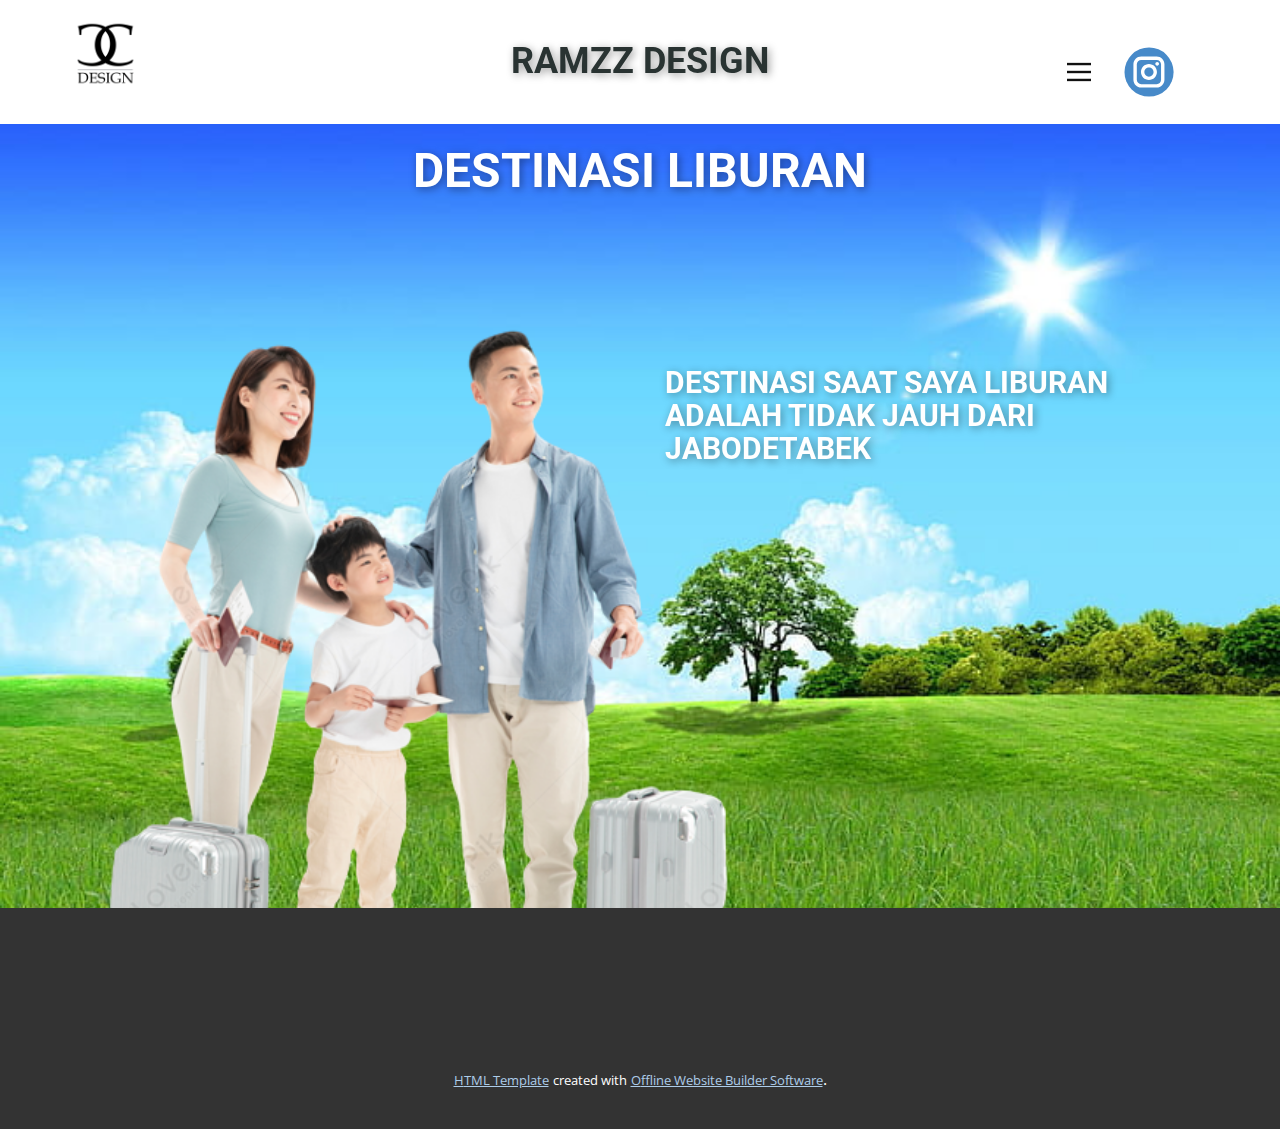
<file: index.html>
<!DOCTYPE html>
<html style="font-size: 16px;" lang="en"><head>
    <meta name="viewport" content="width=device-width, initial-scale=1.0">
    <meta charset="utf-8">
    <meta name="keywords" content="DESTINASI LIBURAN">
    <meta name="description" content="">
    <title>Home</title>
    <link rel="stylesheet" href="nicepage.css" media="screen">
<link rel="stylesheet" href="Home.css" media="screen">
    <script class="u-script" type="text/javascript" src="jquery.js" defer=""></script>
    <script class="u-script" type="text/javascript" src="nicepage.js" defer=""></script>
    <meta name="generator" content="Nicepage 5.9.10, nicepage.com">
    <link id="u-theme-google-font" rel="stylesheet" href="https://fonts.googleapis.com/css?family=Roboto:100,100i,300,300i,400,400i,500,500i,700,700i,900,900i|Open+Sans:300,300i,400,400i,500,500i,600,600i,700,700i,800,800i">
    
    
    <script type="application/ld+json">{
		"@context": "http://schema.org",
		"@type": "Organization",
		"name": "",
		"logo": "images/cc-design-logo-png-transparent.png",
		"sameAs": []
}</script>
    <meta name="theme-color" content="#478ac9">
    <meta property="og:title" content="Home">
    <meta property="og:type" content="website">
  <meta data-intl-tel-input-cdn-path="intlTelInput/"></head>
  <body data-home-page="Home.html" data-home-page-title="Home" class="u-body u-xl-mode" data-lang="en"><header class="u-align-center-sm u-align-center-xs u-clearfix u-header u-header" id="sec-b03e"><div class="u-clearfix u-sheet u-sheet-1">
        <a href="https://nicepage.com" class="u-image u-logo u-image-1" data-image-width="2400" data-image-height="2400" data-animation-name="customAnimationIn" data-animation-duration="1000" data-animation-direction="X">
          <img src="images/cc-design-logo-png-transparent.png" class="u-logo-image u-logo-image-1">
        </a>
        <h2 class="u-text u-text-default u-text-palette-4-dark-3 u-text-1" data-animation-name="customAnimationIn" data-animation-duration="1000" data-animation-direction="X">RAMZZ DESIGN</h2>
        <div class="u-social-icons u-spacing-8 u-social-icons-1" data-animation-name="customAnimationIn" data-animation-duration="1000">
          <a class="u-social-url" title="instagram" target="_blank" href=""><span class="u-icon u-social-icon u-social-instagram u-text-palette-1-base"><svg class="u-svg-link" preserveAspectRatio="xMidYMin slice" viewBox="0 0 112 112" style=""><use xmlns:xlink="http://www.w3.org/1999/xlink" xlink:href="#svg-1e88"></use></svg><svg class="u-svg-content" viewBox="0 0 112 112" x="0" y="0" id="svg-1e88"><circle fill="currentColor" cx="56.1" cy="56.1" r="55"></circle><path fill="#FFFFFF" d="M55.9,38.2c-9.9,0-17.9,8-17.9,17.9C38,66,46,74,55.9,74c9.9,0,17.9-8,17.9-17.9C73.8,46.2,65.8,38.2,55.9,38.2
      z M55.9,66.4c-5.7,0-10.3-4.6-10.3-10.3c-0.1-5.7,4.6-10.3,10.3-10.3c5.7,0,10.3,4.6,10.3,10.3C66.2,61.8,61.6,66.4,55.9,66.4z"></path><path fill="#FFFFFF" d="M74.3,33.5c-2.3,0-4.2,1.9-4.2,4.2s1.9,4.2,4.2,4.2s4.2-1.9,4.2-4.2S76.6,33.5,74.3,33.5z"></path><path fill="#FFFFFF" d="M73.1,21.3H38.6c-9.7,0-17.5,7.9-17.5,17.5v34.5c0,9.7,7.9,17.6,17.5,17.6h34.5c9.7,0,17.5-7.9,17.5-17.5V38.8
      C90.6,29.1,82.7,21.3,73.1,21.3z M83,73.3c0,5.5-4.5,9.9-9.9,9.9H38.6c-5.5,0-9.9-4.5-9.9-9.9V38.8c0-5.5,4.5-9.9,9.9-9.9h34.5
      c5.5,0,9.9,4.5,9.9,9.9V73.3z"></path></svg></span>
          </a>
        </div>
        <nav class="u-align-left u-menu u-menu-hamburger u-offcanvas u-menu-1" data-responsive-from="XL">
          <div class="menu-collapse" style="font-size: 1rem;">
            <a class="u-button-style u-nav-link" href="#">
              <svg class="u-svg-link" preserveAspectRatio="xMidYMin slice" viewBox="0 0 302 302" style=""><use xmlns:xlink="http://www.w3.org/1999/xlink" xlink:href="#svg-8a8f"></use></svg>
              <svg xmlns="http://www.w3.org/2000/svg" xmlns:xlink="http://www.w3.org/1999/xlink" version="1.1" id="svg-8a8f" x="0px" y="0px" viewBox="0 0 302 302" style="enable-background:new 0 0 302 302;" xml:space="preserve" class="u-svg-content"><g><rect y="36" width="302" height="30"></rect><rect y="236" width="302" height="30"></rect><rect y="136" width="302" height="30"></rect>
</g><g></g><g></g><g></g><g></g><g></g><g></g><g></g><g></g><g></g><g></g><g></g><g></g><g></g><g></g><g></g></svg>
            </a>
          </div>
          <div class="u-custom-menu u-nav-container">
            <ul class="u-nav u-unstyled u-nav-1"><li class="u-nav-item"><a class="u-button-style u-nav-link u-text-active-palette-1-base u-text-hover-palette-2-base" href="Home.html" style="padding: 10px 20px;">Home</a>
</li><li class="u-nav-item"><a class="u-button-style u-nav-link u-text-active-palette-1-base u-text-hover-palette-2-base" href="About.html" style="padding: 10px 20px;">About</a>
</li><li class="u-nav-item"><a class="u-button-style u-nav-link u-text-active-palette-1-base u-text-hover-palette-2-base" href="Contact.html" style="padding: 10px 20px;">Contact</a>
</li><li class="u-nav-item"><a class="u-button-style u-nav-link u-text-active-palette-1-base u-text-hover-palette-2-base" href="Page-1.html" style="padding: 10px 20px;">Page 1</a>
</li><li class="u-nav-item"><a class="u-button-style u-nav-link u-text-active-palette-1-base u-text-hover-palette-2-base" href="Page-2.html" style="padding: 10px 20px;">Page 2</a>
</li></ul>
          </div>
          <div class="u-custom-menu u-nav-container-collapse">
            <div class="u-align-center u-black u-container-style u-inner-container-layout u-opacity u-opacity-95 u-sidenav">
              <div class="u-inner-container-layout u-sidenav-overflow">
                <div class="u-menu-close"></div>
                <ul class="u-align-center u-nav u-popupmenu-items u-unstyled u-nav-2"><li class="u-nav-item"><a class="u-button-style u-nav-link" href="Home.html">Home</a>
</li><li class="u-nav-item"><a class="u-button-style u-nav-link" href="About.html">About</a>
</li><li class="u-nav-item"><a class="u-button-style u-nav-link" href="Contact.html">Contact</a>
</li><li class="u-nav-item"><a class="u-button-style u-nav-link" href="Page-1.html">Page 1</a>
</li><li class="u-nav-item"><a class="u-button-style u-nav-link" href="Page-2.html">Page 2</a>
</li></ul>
              </div>
            </div>
            <div class="u-black u-menu-overlay u-opacity u-opacity-70"></div>
          </div>
        </nav>
      </div></header>
    <section class="u-clearfix u-image u-section-1" id="sec-1b69" data-image-width="728" data-image-height="455">
      <div class="u-clearfix u-sheet u-sheet-1">
        <h2 class="u-text u-text-body-alt-color u-text-default u-text-1" data-animation-name="customAnimationIn" data-animation-duration="1000" data-animation-direction="X">DESTINASI LIBURAN</h2>
        <img class="u-image u-image-default u-preserve-proportions u-image-1" src="images/lovepik-family-of-three-with-passport-holding-a-holiday-png-image_401763838_wh860-removebg-preview.png" alt="" data-image-width="500" data-image-height="500" data-animation-name="customAnimationIn" data-animation-duration="1000" data-animation-direction="">
        <h2 class="u-text u-text-body-alt-color u-text-2" data-animation-name="customAnimationIn" data-animation-duration="1000" data-animation-direction="X">DESTINASI SAAT SAYA LIBURAN ADALAH TIDAK JAUH DARI JABODETABEK<span style="font-weight: 400;">
            <span style="font-weight: 700;"></span>
          </span>
        </h2>
      </div>
    </section>
    
    
    <footer class="u-align-center u-clearfix u-footer u-grey-80 u-footer" id="sec-3e58"><div class="u-clearfix u-sheet u-sheet-1">
        <p class="u-small-text u-text u-text-variant u-text-1" data-animation-name="customAnimationIn" data-animation-direction="" data-animation-duration="1000">DESIGN BY NUGRAHA PRATAMA</p>
      </div></footer>
    <section class="u-backlink u-clearfix u-grey-80">
      <a class="u-link" href="https://nicepage.com/html-templates" target="_blank">
        <span>HTML Template</span>
      </a>
      <p class="u-text">
        <span>created with</span>
      </p>
      <a class="u-link" href="" target="_blank">
        <span>Offline Website Builder Software</span>
      </a>. 
    </section>
  
</body></html>
</file>
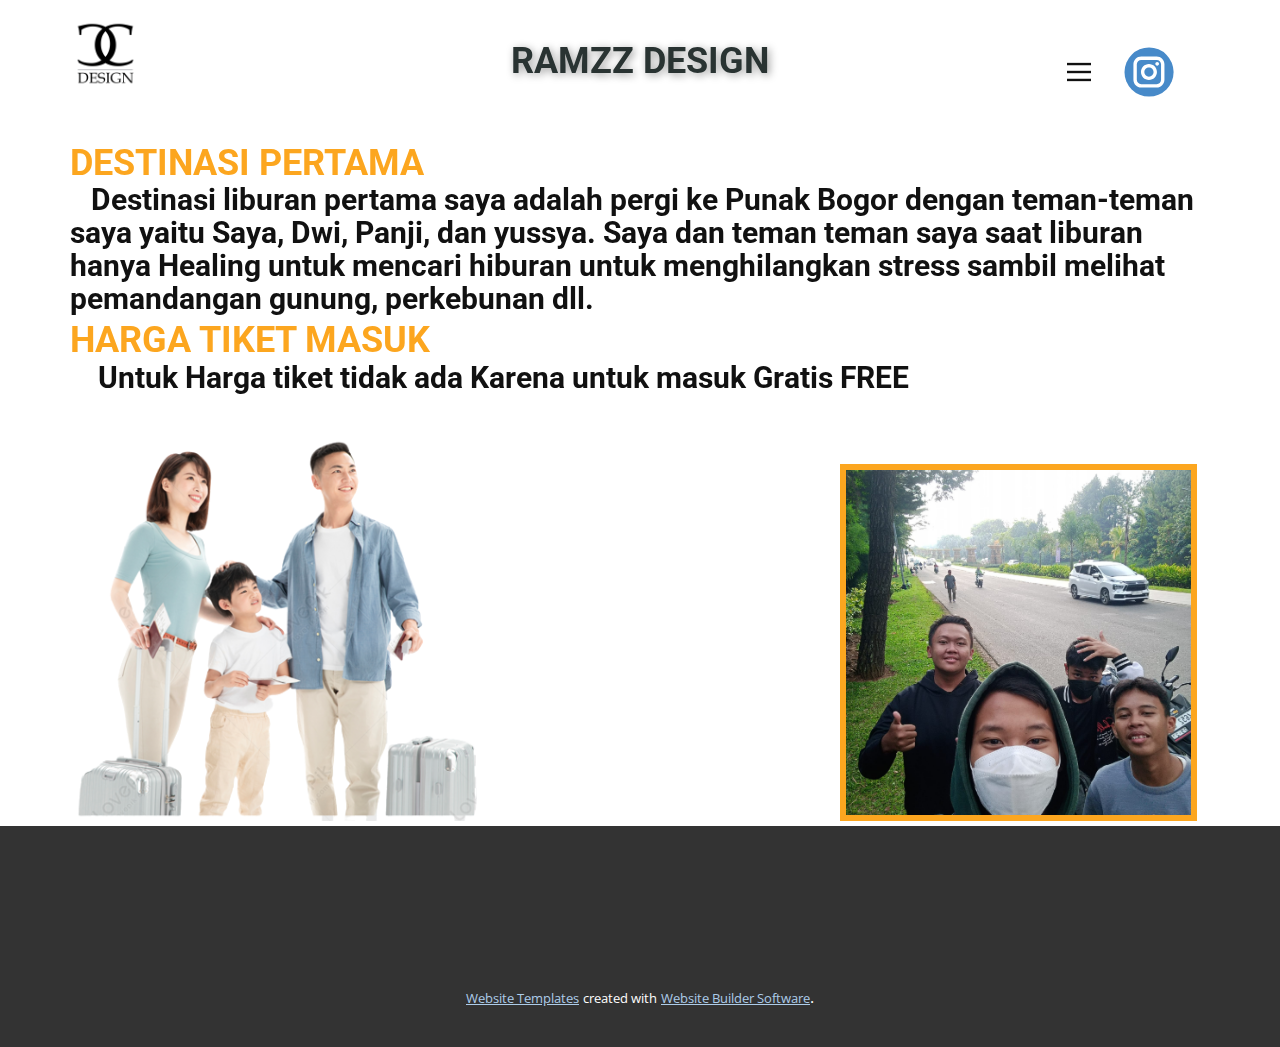
<file: About.html>
<!DOCTYPE html>
<html style="font-size: 16px;" lang="en"><head>
    <meta name="viewport" content="width=device-width, initial-scale=1.0">
    <meta charset="utf-8">
    <meta name="keywords" content="DESTINASI PERTAMA, Destinasi liburan pertama saya adalah pergi ke Punak Bogor dengan teman-teman saya yaitu Saya, Dwi, dan yussya., HARGA TIKET MASUK, Untuk Harga tiket tidak ada Karena untuk masuk Gratis FREE">
    <meta name="description" content="">
    <title>About</title>
    <link rel="stylesheet" href="nicepage.css" media="screen">
<link rel="stylesheet" href="About.css" media="screen">
    <script class="u-script" type="text/javascript" src="jquery.js" defer=""></script>
    <script class="u-script" type="text/javascript" src="nicepage.js" defer=""></script>
    <meta name="generator" content="Nicepage 5.9.10, nicepage.com">
    <link id="u-theme-google-font" rel="stylesheet" href="https://fonts.googleapis.com/css?family=Roboto:100,100i,300,300i,400,400i,500,500i,700,700i,900,900i|Open+Sans:300,300i,400,400i,500,500i,600,600i,700,700i,800,800i">
    
    
    <script type="application/ld+json">{
		"@context": "http://schema.org",
		"@type": "Organization",
		"name": "",
		"logo": "images/cc-design-logo-png-transparent.png",
		"sameAs": []
}</script>
    <meta name="theme-color" content="#478ac9">
    <meta property="og:title" content="About">
    <meta property="og:type" content="website">
  <meta data-intl-tel-input-cdn-path="intlTelInput/"></head>
  <body class="u-body u-xl-mode" data-lang="en"><header class="u-align-center-sm u-align-center-xs u-clearfix u-header u-header" id="sec-b03e"><div class="u-clearfix u-sheet u-sheet-1">
        <a href="https://nicepage.com" class="u-image u-logo u-image-1" data-image-width="2400" data-image-height="2400" data-animation-name="customAnimationIn" data-animation-duration="1000" data-animation-direction="X">
          <img src="images/cc-design-logo-png-transparent.png" class="u-logo-image u-logo-image-1">
        </a>
        <h2 class="u-text u-text-default u-text-palette-4-dark-3 u-text-1" data-animation-name="customAnimationIn" data-animation-duration="1000" data-animation-direction="X">RAMZZ DESIGN</h2>
        <div class="u-social-icons u-spacing-8 u-social-icons-1" data-animation-name="customAnimationIn" data-animation-duration="1000">
          <a class="u-social-url" title="instagram" target="_blank" href=""><span class="u-icon u-social-icon u-social-instagram u-text-palette-1-base"><svg class="u-svg-link" preserveAspectRatio="xMidYMin slice" viewBox="0 0 112 112" style=""><use xmlns:xlink="http://www.w3.org/1999/xlink" xlink:href="#svg-1e88"></use></svg><svg class="u-svg-content" viewBox="0 0 112 112" x="0" y="0" id="svg-1e88"><circle fill="currentColor" cx="56.1" cy="56.1" r="55"></circle><path fill="#FFFFFF" d="M55.9,38.2c-9.9,0-17.9,8-17.9,17.9C38,66,46,74,55.9,74c9.9,0,17.9-8,17.9-17.9C73.8,46.2,65.8,38.2,55.9,38.2
      z M55.9,66.4c-5.7,0-10.3-4.6-10.3-10.3c-0.1-5.7,4.6-10.3,10.3-10.3c5.7,0,10.3,4.6,10.3,10.3C66.2,61.8,61.6,66.4,55.9,66.4z"></path><path fill="#FFFFFF" d="M74.3,33.5c-2.3,0-4.2,1.9-4.2,4.2s1.9,4.2,4.2,4.2s4.2-1.9,4.2-4.2S76.6,33.5,74.3,33.5z"></path><path fill="#FFFFFF" d="M73.1,21.3H38.6c-9.7,0-17.5,7.9-17.5,17.5v34.5c0,9.7,7.9,17.6,17.5,17.6h34.5c9.7,0,17.5-7.9,17.5-17.5V38.8
      C90.6,29.1,82.7,21.3,73.1,21.3z M83,73.3c0,5.5-4.5,9.9-9.9,9.9H38.6c-5.5,0-9.9-4.5-9.9-9.9V38.8c0-5.5,4.5-9.9,9.9-9.9h34.5
      c5.5,0,9.9,4.5,9.9,9.9V73.3z"></path></svg></span>
          </a>
        </div>
        <nav class="u-align-left u-menu u-menu-hamburger u-offcanvas u-menu-1" data-responsive-from="XL">
          <div class="menu-collapse" style="font-size: 1rem;">
            <a class="u-button-style u-nav-link" href="#">
              <svg class="u-svg-link" preserveAspectRatio="xMidYMin slice" viewBox="0 0 302 302" style=""><use xmlns:xlink="http://www.w3.org/1999/xlink" xlink:href="#svg-8a8f"></use></svg>
              <svg xmlns="http://www.w3.org/2000/svg" xmlns:xlink="http://www.w3.org/1999/xlink" version="1.1" id="svg-8a8f" x="0px" y="0px" viewBox="0 0 302 302" style="enable-background:new 0 0 302 302;" xml:space="preserve" class="u-svg-content"><g><rect y="36" width="302" height="30"></rect><rect y="236" width="302" height="30"></rect><rect y="136" width="302" height="30"></rect>
</g><g></g><g></g><g></g><g></g><g></g><g></g><g></g><g></g><g></g><g></g><g></g><g></g><g></g><g></g><g></g></svg>
            </a>
          </div>
          <div class="u-custom-menu u-nav-container">
            <ul class="u-nav u-unstyled u-nav-1"><li class="u-nav-item"><a class="u-button-style u-nav-link u-text-active-palette-1-base u-text-hover-palette-2-base" href="Home.html" style="padding: 10px 20px;">Home</a>
</li><li class="u-nav-item"><a class="u-button-style u-nav-link u-text-active-palette-1-base u-text-hover-palette-2-base" href="About.html" style="padding: 10px 20px;">About</a>
</li><li class="u-nav-item"><a class="u-button-style u-nav-link u-text-active-palette-1-base u-text-hover-palette-2-base" href="Contact.html" style="padding: 10px 20px;">Contact</a>
</li><li class="u-nav-item"><a class="u-button-style u-nav-link u-text-active-palette-1-base u-text-hover-palette-2-base" href="Page-1.html" style="padding: 10px 20px;">Page 1</a>
</li><li class="u-nav-item"><a class="u-button-style u-nav-link u-text-active-palette-1-base u-text-hover-palette-2-base" href="Page-2.html" style="padding: 10px 20px;">Page 2</a>
</li></ul>
          </div>
          <div class="u-custom-menu u-nav-container-collapse">
            <div class="u-align-center u-black u-container-style u-inner-container-layout u-opacity u-opacity-95 u-sidenav">
              <div class="u-inner-container-layout u-sidenav-overflow">
                <div class="u-menu-close"></div>
                <ul class="u-align-center u-nav u-popupmenu-items u-unstyled u-nav-2"><li class="u-nav-item"><a class="u-button-style u-nav-link" href="Home.html">Home</a>
</li><li class="u-nav-item"><a class="u-button-style u-nav-link" href="About.html">About</a>
</li><li class="u-nav-item"><a class="u-button-style u-nav-link" href="Contact.html">Contact</a>
</li><li class="u-nav-item"><a class="u-button-style u-nav-link" href="Page-1.html">Page 1</a>
</li><li class="u-nav-item"><a class="u-button-style u-nav-link" href="Page-2.html">Page 2</a>
</li></ul>
              </div>
            </div>
            <div class="u-black u-menu-overlay u-opacity u-opacity-70"></div>
          </div>
        </nav>
      </div></header>
    <section class="u-clearfix u-section-1" id="sec-1468">
      <div class="u-clearfix u-sheet u-sheet-1">
        <h2 class="u-text u-text-custom-color-2 u-text-default u-text-1" data-animation-name="customAnimationIn" data-animation-duration="2000">DESTINASI PERTAMA</h2>
        <h2 class="u-text u-text-default u-text-2" data-animation-name="customAnimationIn" data-animation-duration="1000">&nbsp; &nbsp;Destinasi liburan pertama saya adalah pergi ke Punak Bogor dengan teman-teman saya yaitu Saya, Dwi, Panji, dan yussya. Saya dan teman teman saya saat liburan hanya Healing untuk mencari hiburan untuk menghilangkan stress sambil melihat pemandangan gunung, perkebunan dll.<br>
        </h2>
        <h2 class="u-text u-text-custom-color-2 u-text-default u-text-3" data-animation-name="customAnimationIn" data-animation-duration="2000">HARGA TIKET MASUK</h2>
        <h2 class="u-text u-text-default u-text-4" data-animation-name="customAnimationIn" data-animation-duration="1000">&nbsp; &nbsp; Untuk Harga tiket tidak ada Karena untuk masuk Gratis FREE</h2>
        <img class="u-image u-image-default u-preserve-proportions u-image-1" src="images/lovepik-family-of-three-with-passport-holding-a-holiday-png-image_401763838_wh860-removebg-preview.png" alt="" data-image-width="500" data-image-height="500" data-animation-name="customAnimationIn" data-animation-duration="1000" data-animation-direction="">
        <img class="u-border-6 u-border-custom-color-2 u-image u-image-default u-preserve-proportions u-image-2" src="images/WhatsAppImage2023-05-12at10.20.27.jpeg" alt="" data-image-width="1599" data-image-height="1599" data-animation-name="bounceIn" data-animation-duration="1000" data-animation-direction="">
      </div>
    </section>
    
    
    <footer class="u-align-center u-clearfix u-footer u-grey-80 u-footer" id="sec-3e58"><div class="u-clearfix u-sheet u-sheet-1">
        <p class="u-small-text u-text u-text-variant u-text-1" data-animation-name="customAnimationIn" data-animation-direction="" data-animation-duration="1000">DESIGN BY NUGRAHA PRATAMA</p>
      </div></footer>
    <section class="u-backlink u-clearfix u-grey-80">
      <a class="u-link" href="https://nicepage.com/website-templates" target="_blank">
        <span>Website Templates</span>
      </a>
      <p class="u-text">
        <span>created with</span>
      </p>
      <a class="u-link" href="" target="_blank">
        <span>Website Builder Software</span>
      </a>. 
    </section>
  
</body></html>
</file>
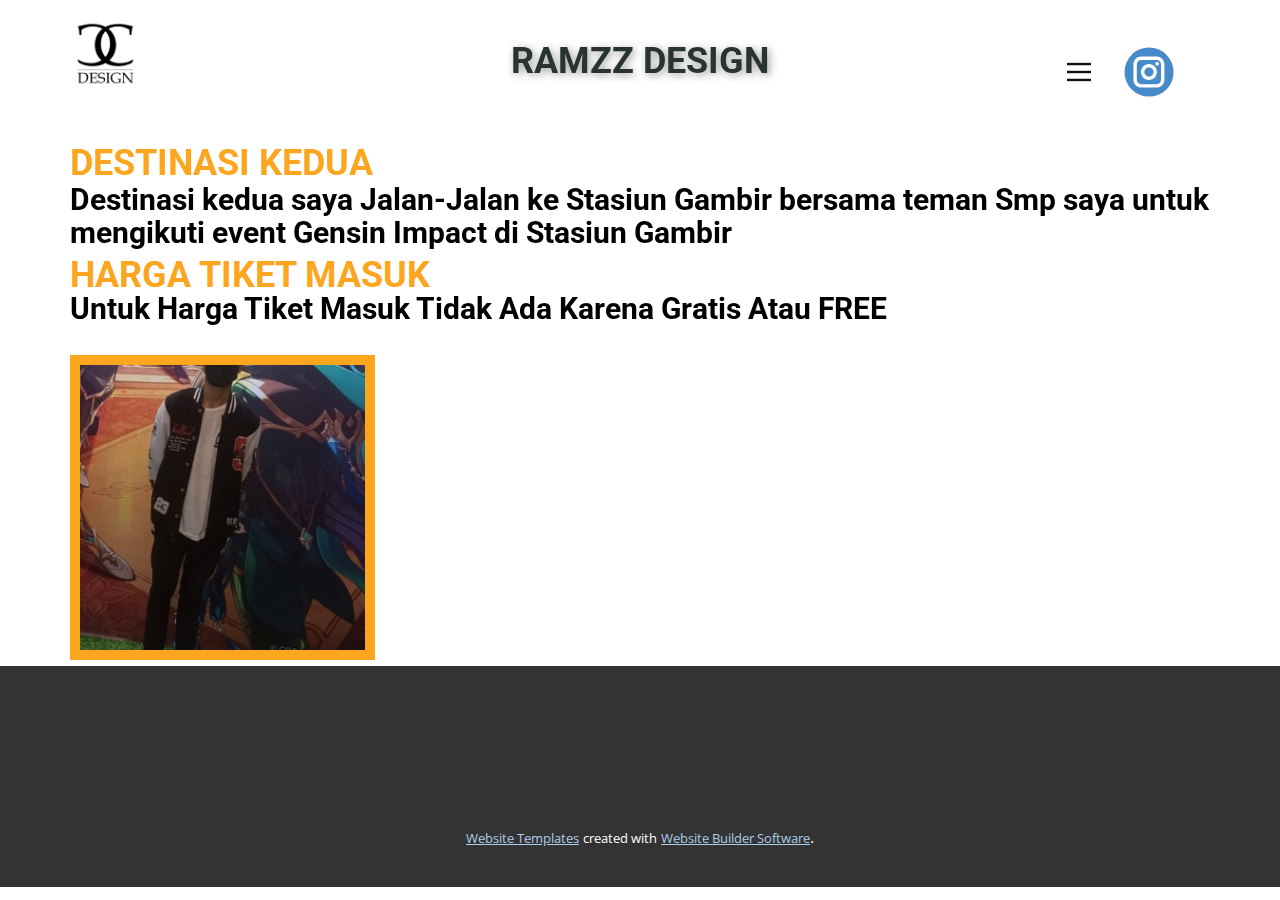
<file: Contact.html>
<!DOCTYPE html>
<html style="font-size: 16px;" lang="en"><head>
    <meta name="viewport" content="width=device-width, initial-scale=1.0">
    <meta charset="utf-8">
    <meta name="keywords" content="RAMZZ DESIGN, DESTINASI KEDUA​​, Destinasi kedua saya Jalan-Jalan ke Stasiun Gambir bersama teman Smp saya untuk mengikuti event Gensin Impact di Stasiun Gambir, HARGA TIKET MASUK, Untuk Harga Tiket Masuk Tidak Ada Karena Gratis Atau FREE">
    <meta name="description" content="">
    <title>Contact</title>
    <link rel="stylesheet" href="nicepage.css" media="screen">
<link rel="stylesheet" href="Contact.css" media="screen">
    <script class="u-script" type="text/javascript" src="jquery.js" defer=""></script>
    <script class="u-script" type="text/javascript" src="nicepage.js" defer=""></script>
    <meta name="generator" content="Nicepage 5.9.10, nicepage.com">
    <link id="u-theme-google-font" rel="stylesheet" href="https://fonts.googleapis.com/css?family=Roboto:100,100i,300,300i,400,400i,500,500i,700,700i,900,900i|Open+Sans:300,300i,400,400i,500,500i,600,600i,700,700i,800,800i">
    
    
    <script type="application/ld+json">{
		"@context": "http://schema.org",
		"@type": "Organization",
		"name": "",
		"logo": "images/cc-design-logo-png-transparent.png",
		"sameAs": []
}</script>
    <meta name="theme-color" content="#478ac9">
    <meta property="og:title" content="Contact">
    <meta property="og:type" content="website">
  <meta data-intl-tel-input-cdn-path="intlTelInput/"></head>
  <body class="u-body u-xl-mode" data-lang="en"><header class="u-align-center-sm u-align-center-xs u-clearfix u-header u-header" id="sec-b03e"><div class="u-clearfix u-sheet u-sheet-1">
        <a href="https://nicepage.com" class="u-image u-logo u-image-1" data-image-width="2400" data-image-height="2400" data-animation-name="customAnimationIn" data-animation-duration="1000" data-animation-direction="X">
          <img src="images/cc-design-logo-png-transparent.png" class="u-logo-image u-logo-image-1">
        </a>
        <h2 class="u-text u-text-default u-text-palette-4-dark-3 u-text-1" data-animation-name="customAnimationIn" data-animation-duration="1000" data-animation-direction="X">RAMZZ DESIGN</h2>
        <div class="u-social-icons u-spacing-8 u-social-icons-1" data-animation-name="customAnimationIn" data-animation-duration="1000">
          <a class="u-social-url" title="instagram" target="_blank" href=""><span class="u-icon u-social-icon u-social-instagram u-text-palette-1-base"><svg class="u-svg-link" preserveAspectRatio="xMidYMin slice" viewBox="0 0 112 112" style=""><use xmlns:xlink="http://www.w3.org/1999/xlink" xlink:href="#svg-1e88"></use></svg><svg class="u-svg-content" viewBox="0 0 112 112" x="0" y="0" id="svg-1e88"><circle fill="currentColor" cx="56.1" cy="56.1" r="55"></circle><path fill="#FFFFFF" d="M55.9,38.2c-9.9,0-17.9,8-17.9,17.9C38,66,46,74,55.9,74c9.9,0,17.9-8,17.9-17.9C73.8,46.2,65.8,38.2,55.9,38.2
      z M55.9,66.4c-5.7,0-10.3-4.6-10.3-10.3c-0.1-5.7,4.6-10.3,10.3-10.3c5.7,0,10.3,4.6,10.3,10.3C66.2,61.8,61.6,66.4,55.9,66.4z"></path><path fill="#FFFFFF" d="M74.3,33.5c-2.3,0-4.2,1.9-4.2,4.2s1.9,4.2,4.2,4.2s4.2-1.9,4.2-4.2S76.6,33.5,74.3,33.5z"></path><path fill="#FFFFFF" d="M73.1,21.3H38.6c-9.7,0-17.5,7.9-17.5,17.5v34.5c0,9.7,7.9,17.6,17.5,17.6h34.5c9.7,0,17.5-7.9,17.5-17.5V38.8
      C90.6,29.1,82.7,21.3,73.1,21.3z M83,73.3c0,5.5-4.5,9.9-9.9,9.9H38.6c-5.5,0-9.9-4.5-9.9-9.9V38.8c0-5.5,4.5-9.9,9.9-9.9h34.5
      c5.5,0,9.9,4.5,9.9,9.9V73.3z"></path></svg></span>
          </a>
        </div>
        <nav class="u-align-left u-menu u-menu-hamburger u-offcanvas u-menu-1" data-responsive-from="XL">
          <div class="menu-collapse" style="font-size: 1rem;">
            <a class="u-button-style u-nav-link" href="#">
              <svg class="u-svg-link" preserveAspectRatio="xMidYMin slice" viewBox="0 0 302 302" style=""><use xmlns:xlink="http://www.w3.org/1999/xlink" xlink:href="#svg-8a8f"></use></svg>
              <svg xmlns="http://www.w3.org/2000/svg" xmlns:xlink="http://www.w3.org/1999/xlink" version="1.1" id="svg-8a8f" x="0px" y="0px" viewBox="0 0 302 302" style="enable-background:new 0 0 302 302;" xml:space="preserve" class="u-svg-content"><g><rect y="36" width="302" height="30"></rect><rect y="236" width="302" height="30"></rect><rect y="136" width="302" height="30"></rect>
</g><g></g><g></g><g></g><g></g><g></g><g></g><g></g><g></g><g></g><g></g><g></g><g></g><g></g><g></g><g></g></svg>
            </a>
          </div>
          <div class="u-custom-menu u-nav-container">
            <ul class="u-nav u-unstyled u-nav-1"><li class="u-nav-item"><a class="u-button-style u-nav-link u-text-active-palette-1-base u-text-hover-palette-2-base" href="Home.html" style="padding: 10px 20px;">Home</a>
</li><li class="u-nav-item"><a class="u-button-style u-nav-link u-text-active-palette-1-base u-text-hover-palette-2-base" href="About.html" style="padding: 10px 20px;">About</a>
</li><li class="u-nav-item"><a class="u-button-style u-nav-link u-text-active-palette-1-base u-text-hover-palette-2-base" href="Contact.html" style="padding: 10px 20px;">Contact</a>
</li><li class="u-nav-item"><a class="u-button-style u-nav-link u-text-active-palette-1-base u-text-hover-palette-2-base" href="Page-1.html" style="padding: 10px 20px;">Page 1</a>
</li><li class="u-nav-item"><a class="u-button-style u-nav-link u-text-active-palette-1-base u-text-hover-palette-2-base" href="Page-2.html" style="padding: 10px 20px;">Page 2</a>
</li></ul>
          </div>
          <div class="u-custom-menu u-nav-container-collapse">
            <div class="u-align-center u-black u-container-style u-inner-container-layout u-opacity u-opacity-95 u-sidenav">
              <div class="u-inner-container-layout u-sidenav-overflow">
                <div class="u-menu-close"></div>
                <ul class="u-align-center u-nav u-popupmenu-items u-unstyled u-nav-2"><li class="u-nav-item"><a class="u-button-style u-nav-link" href="Home.html">Home</a>
</li><li class="u-nav-item"><a class="u-button-style u-nav-link" href="About.html">About</a>
</li><li class="u-nav-item"><a class="u-button-style u-nav-link" href="Contact.html">Contact</a>
</li><li class="u-nav-item"><a class="u-button-style u-nav-link" href="Page-1.html">Page 1</a>
</li><li class="u-nav-item"><a class="u-button-style u-nav-link" href="Page-2.html">Page 2</a>
</li></ul>
              </div>
            </div>
            <div class="u-black u-menu-overlay u-opacity u-opacity-70"></div>
          </div>
        </nav>
      </div></header>
    <section class="u-clearfix u-section-1" id="sec-46c0">
      <div class="u-clearfix u-sheet u-sheet-1">
        <h2 class="u-text u-text-custom-color-2 u-text-default u-text-1" data-animation-name="customAnimationIn" data-animation-duration="1000">DESTINASI KEDUA<span style="font-weight: 700;">
            <span style="font-weight: 400;"></span>
          </span>
        </h2>
        <h2 class="u-text u-text-black u-text-default u-text-2" data-animation-name="customAnimationIn" data-animation-duration="1750">Destinasi kedua saya Jalan-Jalan ke Stasiun Gambir bersama teman Smp saya untuk mengikuti event Gensin Impact di Stasiun Gambir</h2>
        <h2 class="u-text u-text-custom-color-2 u-text-default u-text-3">HARGA TIKET MASUK<br>
        </h2>
        <h2 class="u-text u-text-black u-text-default u-text-4" data-animation-name="customAnimationIn" data-animation-direction="" data-animation-duration="1000">Untuk Harga Tiket Masuk Tidak Ada Karena Gratis Atau FREE</h2>
        <img class="u-border-10 u-border-custom-color-2 u-image u-image-default u-preserve-proportions u-image-1" src="images/WhatsAppImage2023-05-12at10.14.40.jpeg" alt="" data-image-width="600" data-image-height="600" data-animation-name="bounceIn" data-animation-duration="1000" data-animation-direction="">
      </div>
    </section>
    
    
    <footer class="u-align-center u-clearfix u-footer u-grey-80 u-footer" id="sec-3e58"><div class="u-clearfix u-sheet u-sheet-1">
        <p class="u-small-text u-text u-text-variant u-text-1" data-animation-name="customAnimationIn" data-animation-direction="" data-animation-duration="1000">DESIGN BY NUGRAHA PRATAMA</p>
      </div></footer>
    <section class="u-backlink u-clearfix u-grey-80">
      <a class="u-link" href="https://nicepage.com/website-templates" target="_blank">
        <span>Website Templates</span>
      </a>
      <p class="u-text">
        <span>created with</span>
      </p>
      <a class="u-link" href="" target="_blank">
        <span>Website Builder Software</span>
      </a>. 
    </section>
  
</body></html>
</file>
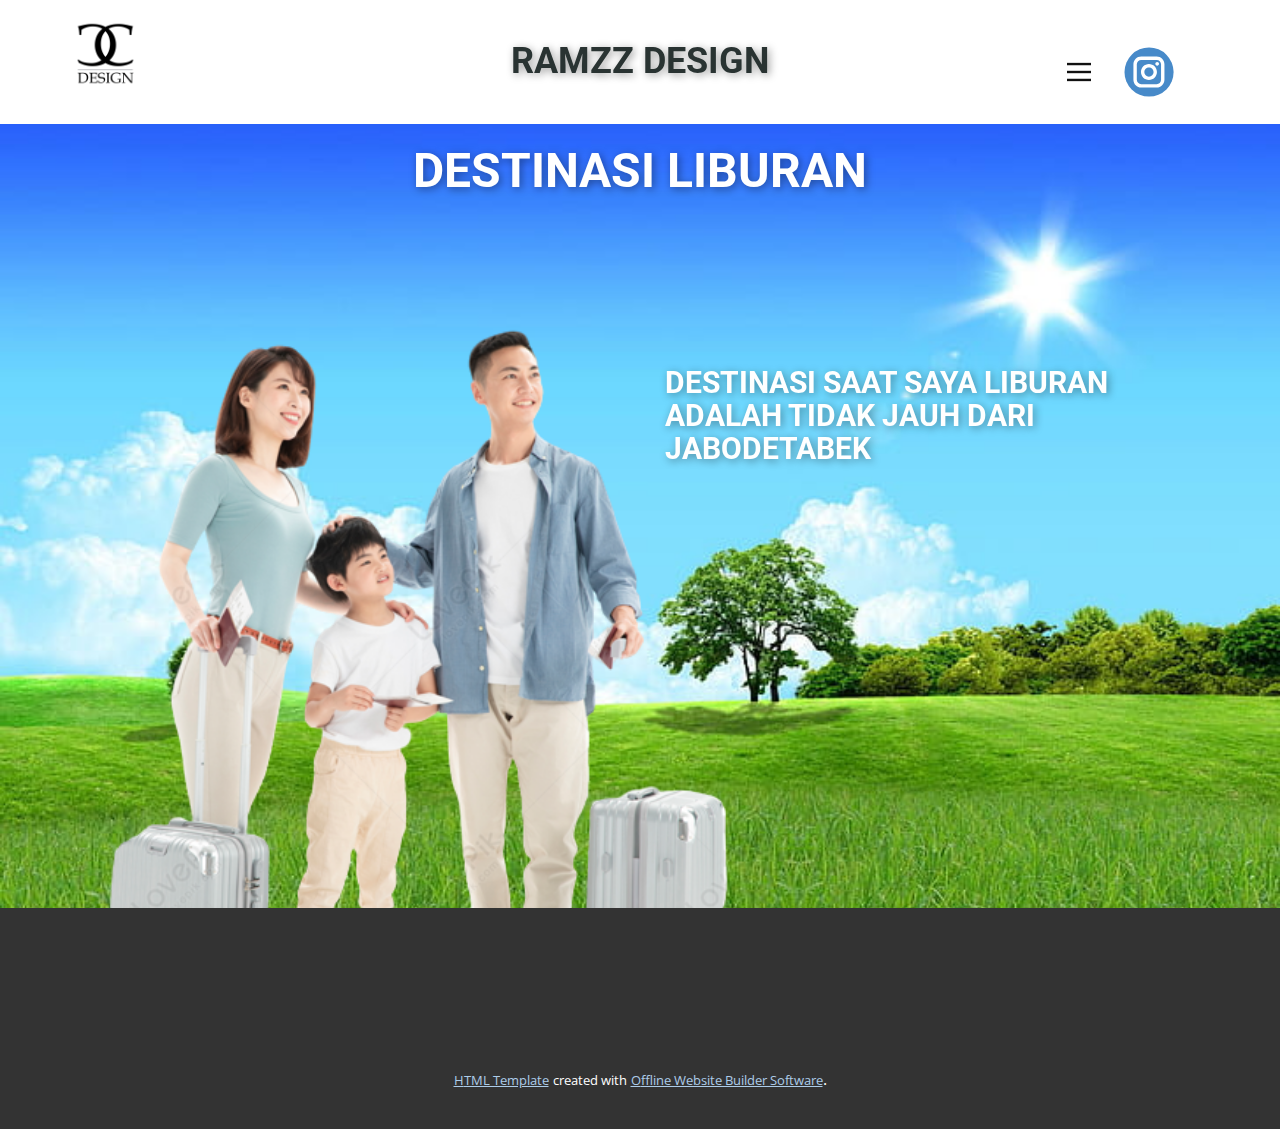
<file: Home.html>
<!DOCTYPE html>
<html style="font-size: 16px;" lang="en"><head>
    <meta name="viewport" content="width=device-width, initial-scale=1.0">
    <meta charset="utf-8">
    <meta name="keywords" content="DESTINASI LIBURAN">
    <meta name="description" content="">
    <title>Home</title>
    <link rel="stylesheet" href="nicepage.css" media="screen">
<link rel="stylesheet" href="Home.css" media="screen">
    <script class="u-script" type="text/javascript" src="jquery.js" defer=""></script>
    <script class="u-script" type="text/javascript" src="nicepage.js" defer=""></script>
    <meta name="generator" content="Nicepage 5.9.10, nicepage.com">
    <link id="u-theme-google-font" rel="stylesheet" href="https://fonts.googleapis.com/css?family=Roboto:100,100i,300,300i,400,400i,500,500i,700,700i,900,900i|Open+Sans:300,300i,400,400i,500,500i,600,600i,700,700i,800,800i">
    
    
    <script type="application/ld+json">{
		"@context": "http://schema.org",
		"@type": "Organization",
		"name": "",
		"logo": "images/cc-design-logo-png-transparent.png",
		"sameAs": []
}</script>
    <meta name="theme-color" content="#478ac9">
    <meta property="og:title" content="Home">
    <meta property="og:type" content="website">
  <meta data-intl-tel-input-cdn-path="intlTelInput/"></head>
  <body class="u-body u-xl-mode" data-lang="en"><header class="u-align-center-sm u-align-center-xs u-clearfix u-header u-header" id="sec-b03e"><div class="u-clearfix u-sheet u-sheet-1">
        <a href="https://nicepage.com" class="u-image u-logo u-image-1" data-image-width="2400" data-image-height="2400" data-animation-name="customAnimationIn" data-animation-duration="1000" data-animation-direction="X">
          <img src="images/cc-design-logo-png-transparent.png" class="u-logo-image u-logo-image-1">
        </a>
        <h2 class="u-text u-text-default u-text-palette-4-dark-3 u-text-1" data-animation-name="customAnimationIn" data-animation-duration="1000" data-animation-direction="X">RAMZZ DESIGN</h2>
        <div class="u-social-icons u-spacing-8 u-social-icons-1" data-animation-name="customAnimationIn" data-animation-duration="1000">
          <a class="u-social-url" title="instagram" target="_blank" href=""><span class="u-icon u-social-icon u-social-instagram u-text-palette-1-base"><svg class="u-svg-link" preserveAspectRatio="xMidYMin slice" viewBox="0 0 112 112" style=""><use xmlns:xlink="http://www.w3.org/1999/xlink" xlink:href="#svg-1e88"></use></svg><svg class="u-svg-content" viewBox="0 0 112 112" x="0" y="0" id="svg-1e88"><circle fill="currentColor" cx="56.1" cy="56.1" r="55"></circle><path fill="#FFFFFF" d="M55.9,38.2c-9.9,0-17.9,8-17.9,17.9C38,66,46,74,55.9,74c9.9,0,17.9-8,17.9-17.9C73.8,46.2,65.8,38.2,55.9,38.2
      z M55.9,66.4c-5.7,0-10.3-4.6-10.3-10.3c-0.1-5.7,4.6-10.3,10.3-10.3c5.7,0,10.3,4.6,10.3,10.3C66.2,61.8,61.6,66.4,55.9,66.4z"></path><path fill="#FFFFFF" d="M74.3,33.5c-2.3,0-4.2,1.9-4.2,4.2s1.9,4.2,4.2,4.2s4.2-1.9,4.2-4.2S76.6,33.5,74.3,33.5z"></path><path fill="#FFFFFF" d="M73.1,21.3H38.6c-9.7,0-17.5,7.9-17.5,17.5v34.5c0,9.7,7.9,17.6,17.5,17.6h34.5c9.7,0,17.5-7.9,17.5-17.5V38.8
      C90.6,29.1,82.7,21.3,73.1,21.3z M83,73.3c0,5.5-4.5,9.9-9.9,9.9H38.6c-5.5,0-9.9-4.5-9.9-9.9V38.8c0-5.5,4.5-9.9,9.9-9.9h34.5
      c5.5,0,9.9,4.5,9.9,9.9V73.3z"></path></svg></span>
          </a>
        </div>
        <nav class="u-align-left u-menu u-menu-hamburger u-offcanvas u-menu-1" data-responsive-from="XL">
          <div class="menu-collapse" style="font-size: 1rem;">
            <a class="u-button-style u-nav-link" href="#">
              <svg class="u-svg-link" preserveAspectRatio="xMidYMin slice" viewBox="0 0 302 302" style=""><use xmlns:xlink="http://www.w3.org/1999/xlink" xlink:href="#svg-8a8f"></use></svg>
              <svg xmlns="http://www.w3.org/2000/svg" xmlns:xlink="http://www.w3.org/1999/xlink" version="1.1" id="svg-8a8f" x="0px" y="0px" viewBox="0 0 302 302" style="enable-background:new 0 0 302 302;" xml:space="preserve" class="u-svg-content"><g><rect y="36" width="302" height="30"></rect><rect y="236" width="302" height="30"></rect><rect y="136" width="302" height="30"></rect>
</g><g></g><g></g><g></g><g></g><g></g><g></g><g></g><g></g><g></g><g></g><g></g><g></g><g></g><g></g><g></g></svg>
            </a>
          </div>
          <div class="u-custom-menu u-nav-container">
            <ul class="u-nav u-unstyled u-nav-1"><li class="u-nav-item"><a class="u-button-style u-nav-link u-text-active-palette-1-base u-text-hover-palette-2-base" href="Home.html" style="padding: 10px 20px;">Home</a>
</li><li class="u-nav-item"><a class="u-button-style u-nav-link u-text-active-palette-1-base u-text-hover-palette-2-base" href="About.html" style="padding: 10px 20px;">About</a>
</li><li class="u-nav-item"><a class="u-button-style u-nav-link u-text-active-palette-1-base u-text-hover-palette-2-base" href="Contact.html" style="padding: 10px 20px;">Contact</a>
</li><li class="u-nav-item"><a class="u-button-style u-nav-link u-text-active-palette-1-base u-text-hover-palette-2-base" href="Page-1.html" style="padding: 10px 20px;">Page 1</a>
</li><li class="u-nav-item"><a class="u-button-style u-nav-link u-text-active-palette-1-base u-text-hover-palette-2-base" href="Page-2.html" style="padding: 10px 20px;">Page 2</a>
</li></ul>
          </div>
          <div class="u-custom-menu u-nav-container-collapse">
            <div class="u-align-center u-black u-container-style u-inner-container-layout u-opacity u-opacity-95 u-sidenav">
              <div class="u-inner-container-layout u-sidenav-overflow">
                <div class="u-menu-close"></div>
                <ul class="u-align-center u-nav u-popupmenu-items u-unstyled u-nav-2"><li class="u-nav-item"><a class="u-button-style u-nav-link" href="Home.html">Home</a>
</li><li class="u-nav-item"><a class="u-button-style u-nav-link" href="About.html">About</a>
</li><li class="u-nav-item"><a class="u-button-style u-nav-link" href="Contact.html">Contact</a>
</li><li class="u-nav-item"><a class="u-button-style u-nav-link" href="Page-1.html">Page 1</a>
</li><li class="u-nav-item"><a class="u-button-style u-nav-link" href="Page-2.html">Page 2</a>
</li></ul>
              </div>
            </div>
            <div class="u-black u-menu-overlay u-opacity u-opacity-70"></div>
          </div>
        </nav>
      </div></header>
    <section class="u-clearfix u-image u-section-1" id="sec-1b69" data-image-width="728" data-image-height="455">
      <div class="u-clearfix u-sheet u-sheet-1">
        <h2 class="u-text u-text-body-alt-color u-text-default u-text-1" data-animation-name="customAnimationIn" data-animation-duration="1000" data-animation-direction="X">DESTINASI LIBURAN</h2>
        <img class="u-image u-image-default u-preserve-proportions u-image-1" src="images/lovepik-family-of-three-with-passport-holding-a-holiday-png-image_401763838_wh860-removebg-preview.png" alt="" data-image-width="500" data-image-height="500" data-animation-name="customAnimationIn" data-animation-duration="1000" data-animation-direction="">
        <h2 class="u-text u-text-body-alt-color u-text-2" data-animation-name="customAnimationIn" data-animation-duration="1000" data-animation-direction="X">DESTINASI SAAT SAYA LIBURAN ADALAH TIDAK JAUH DARI JABODETABEK<span style="font-weight: 400;">
            <span style="font-weight: 700;"></span>
          </span>
        </h2>
      </div>
    </section>
    
    
    <footer class="u-align-center u-clearfix u-footer u-grey-80 u-footer" id="sec-3e58"><div class="u-clearfix u-sheet u-sheet-1">
        <p class="u-small-text u-text u-text-variant u-text-1" data-animation-name="customAnimationIn" data-animation-direction="" data-animation-duration="1000">DESIGN BY NUGRAHA PRATAMA</p>
      </div></footer>
    <section class="u-backlink u-clearfix u-grey-80">
      <a class="u-link" href="https://nicepage.com/html-templates" target="_blank">
        <span>HTML Template</span>
      </a>
      <p class="u-text">
        <span>created with</span>
      </p>
      <a class="u-link" href="" target="_blank">
        <span>Offline Website Builder Software</span>
      </a>. 
    </section>
  
</body></html>
</file>
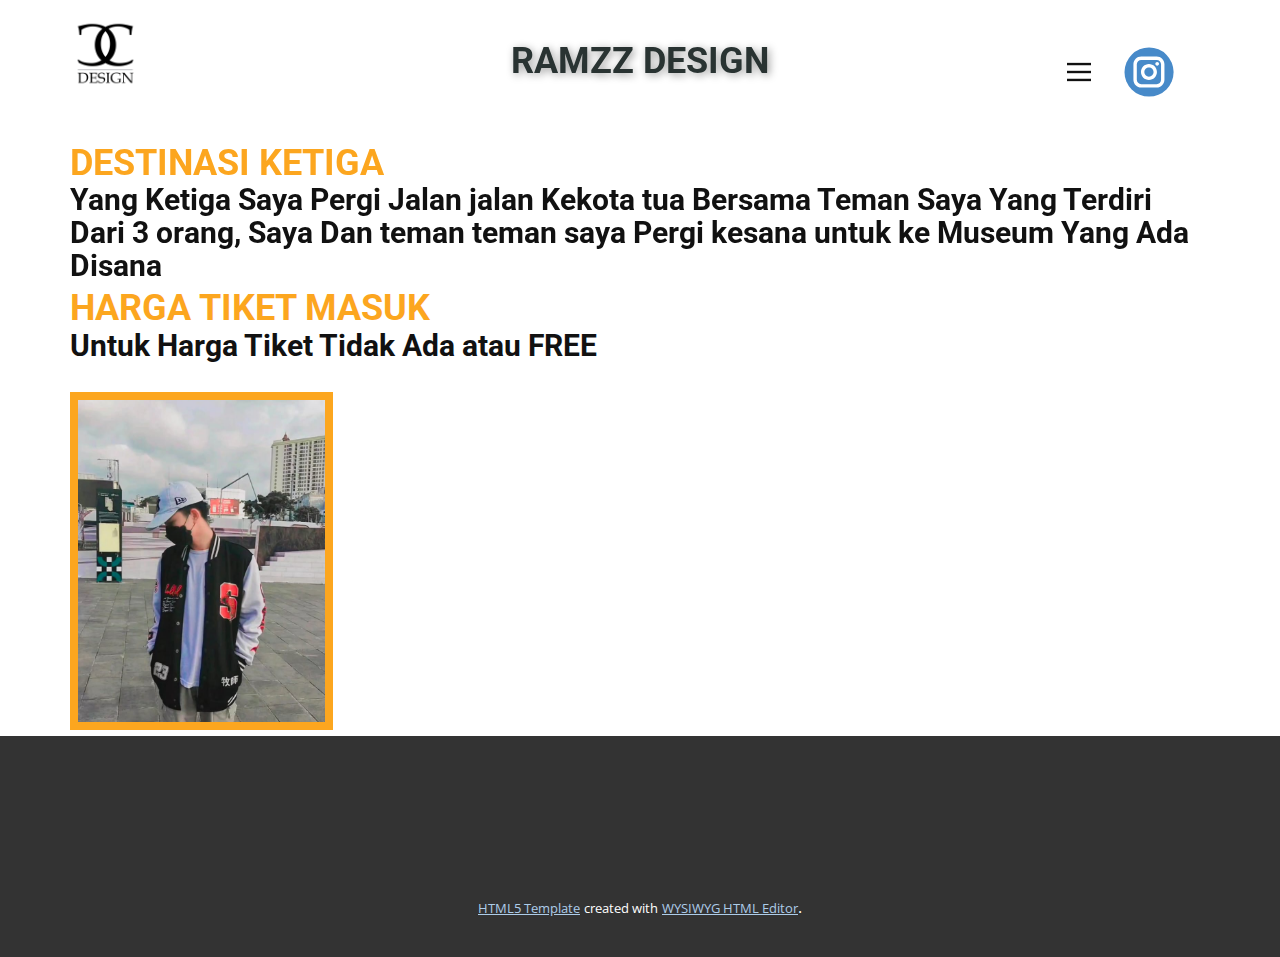
<file: Page-1.html>
<!DOCTYPE html>
<html style="font-size: 16px;" lang="en"><head>
    <meta name="viewport" content="width=device-width, initial-scale=1.0">
    <meta charset="utf-8">
    <meta name="keywords" content="RAMZZ DESIGN, DESTINASI KETIGA, A">
    <meta name="description" content="">
    <title>Page 1</title>
    <link rel="stylesheet" href="nicepage.css" media="screen">
<link rel="stylesheet" href="Page-1.css" media="screen">
    <script class="u-script" type="text/javascript" src="jquery.js" defer=""></script>
    <script class="u-script" type="text/javascript" src="nicepage.js" defer=""></script>
    <meta name="generator" content="Nicepage 5.9.10, nicepage.com">
    <link id="u-theme-google-font" rel="stylesheet" href="https://fonts.googleapis.com/css?family=Roboto:100,100i,300,300i,400,400i,500,500i,700,700i,900,900i|Open+Sans:300,300i,400,400i,500,500i,600,600i,700,700i,800,800i">
    
    
    <script type="application/ld+json">{
		"@context": "http://schema.org",
		"@type": "Organization",
		"name": "",
		"logo": "images/cc-design-logo-png-transparent.png",
		"sameAs": []
}</script>
    <meta name="theme-color" content="#478ac9">
    <meta property="og:title" content="Page 1">
    <meta property="og:type" content="website">
  <meta data-intl-tel-input-cdn-path="intlTelInput/"></head>
  <body class="u-body u-xl-mode" data-lang="en"><header class="u-align-center-sm u-align-center-xs u-clearfix u-header u-header" id="sec-b03e"><div class="u-clearfix u-sheet u-sheet-1">
        <a href="https://nicepage.com" class="u-image u-logo u-image-1" data-image-width="2400" data-image-height="2400" data-animation-name="customAnimationIn" data-animation-duration="1000" data-animation-direction="X">
          <img src="images/cc-design-logo-png-transparent.png" class="u-logo-image u-logo-image-1">
        </a>
        <h2 class="u-text u-text-default u-text-palette-4-dark-3 u-text-1" data-animation-name="customAnimationIn" data-animation-duration="1000" data-animation-direction="X">RAMZZ DESIGN</h2>
        <div class="u-social-icons u-spacing-8 u-social-icons-1" data-animation-name="customAnimationIn" data-animation-duration="1000">
          <a class="u-social-url" title="instagram" target="_blank" href=""><span class="u-icon u-social-icon u-social-instagram u-text-palette-1-base"><svg class="u-svg-link" preserveAspectRatio="xMidYMin slice" viewBox="0 0 112 112" style=""><use xmlns:xlink="http://www.w3.org/1999/xlink" xlink:href="#svg-1e88"></use></svg><svg class="u-svg-content" viewBox="0 0 112 112" x="0" y="0" id="svg-1e88"><circle fill="currentColor" cx="56.1" cy="56.1" r="55"></circle><path fill="#FFFFFF" d="M55.9,38.2c-9.9,0-17.9,8-17.9,17.9C38,66,46,74,55.9,74c9.9,0,17.9-8,17.9-17.9C73.8,46.2,65.8,38.2,55.9,38.2
      z M55.9,66.4c-5.7,0-10.3-4.6-10.3-10.3c-0.1-5.7,4.6-10.3,10.3-10.3c5.7,0,10.3,4.6,10.3,10.3C66.2,61.8,61.6,66.4,55.9,66.4z"></path><path fill="#FFFFFF" d="M74.3,33.5c-2.3,0-4.2,1.9-4.2,4.2s1.9,4.2,4.2,4.2s4.2-1.9,4.2-4.2S76.6,33.5,74.3,33.5z"></path><path fill="#FFFFFF" d="M73.1,21.3H38.6c-9.7,0-17.5,7.9-17.5,17.5v34.5c0,9.7,7.9,17.6,17.5,17.6h34.5c9.7,0,17.5-7.9,17.5-17.5V38.8
      C90.6,29.1,82.7,21.3,73.1,21.3z M83,73.3c0,5.5-4.5,9.9-9.9,9.9H38.6c-5.5,0-9.9-4.5-9.9-9.9V38.8c0-5.5,4.5-9.9,9.9-9.9h34.5
      c5.5,0,9.9,4.5,9.9,9.9V73.3z"></path></svg></span>
          </a>
        </div>
        <nav class="u-align-left u-menu u-menu-hamburger u-offcanvas u-menu-1" data-responsive-from="XL">
          <div class="menu-collapse" style="font-size: 1rem;">
            <a class="u-button-style u-nav-link" href="#">
              <svg class="u-svg-link" preserveAspectRatio="xMidYMin slice" viewBox="0 0 302 302" style=""><use xmlns:xlink="http://www.w3.org/1999/xlink" xlink:href="#svg-8a8f"></use></svg>
              <svg xmlns="http://www.w3.org/2000/svg" xmlns:xlink="http://www.w3.org/1999/xlink" version="1.1" id="svg-8a8f" x="0px" y="0px" viewBox="0 0 302 302" style="enable-background:new 0 0 302 302;" xml:space="preserve" class="u-svg-content"><g><rect y="36" width="302" height="30"></rect><rect y="236" width="302" height="30"></rect><rect y="136" width="302" height="30"></rect>
</g><g></g><g></g><g></g><g></g><g></g><g></g><g></g><g></g><g></g><g></g><g></g><g></g><g></g><g></g><g></g></svg>
            </a>
          </div>
          <div class="u-custom-menu u-nav-container">
            <ul class="u-nav u-unstyled u-nav-1"><li class="u-nav-item"><a class="u-button-style u-nav-link u-text-active-palette-1-base u-text-hover-palette-2-base" href="Home.html" style="padding: 10px 20px;">Home</a>
</li><li class="u-nav-item"><a class="u-button-style u-nav-link u-text-active-palette-1-base u-text-hover-palette-2-base" href="About.html" style="padding: 10px 20px;">About</a>
</li><li class="u-nav-item"><a class="u-button-style u-nav-link u-text-active-palette-1-base u-text-hover-palette-2-base" href="Contact.html" style="padding: 10px 20px;">Contact</a>
</li><li class="u-nav-item"><a class="u-button-style u-nav-link u-text-active-palette-1-base u-text-hover-palette-2-base" href="Page-1.html" style="padding: 10px 20px;">Page 1</a>
</li><li class="u-nav-item"><a class="u-button-style u-nav-link u-text-active-palette-1-base u-text-hover-palette-2-base" href="Page-2.html" style="padding: 10px 20px;">Page 2</a>
</li></ul>
          </div>
          <div class="u-custom-menu u-nav-container-collapse">
            <div class="u-align-center u-black u-container-style u-inner-container-layout u-opacity u-opacity-95 u-sidenav">
              <div class="u-inner-container-layout u-sidenav-overflow">
                <div class="u-menu-close"></div>
                <ul class="u-align-center u-nav u-popupmenu-items u-unstyled u-nav-2"><li class="u-nav-item"><a class="u-button-style u-nav-link" href="Home.html">Home</a>
</li><li class="u-nav-item"><a class="u-button-style u-nav-link" href="About.html">About</a>
</li><li class="u-nav-item"><a class="u-button-style u-nav-link" href="Contact.html">Contact</a>
</li><li class="u-nav-item"><a class="u-button-style u-nav-link" href="Page-1.html">Page 1</a>
</li><li class="u-nav-item"><a class="u-button-style u-nav-link" href="Page-2.html">Page 2</a>
</li></ul>
              </div>
            </div>
            <div class="u-black u-menu-overlay u-opacity u-opacity-70"></div>
          </div>
        </nav>
      </div></header>
    <section class="u-clearfix u-section-1" id="sec-b35e">
      <div class="u-clearfix u-sheet u-sheet-1">
        <h2 class="u-text u-text-custom-color-2 u-text-default u-text-1" data-animation-name="customAnimationIn" data-animation-direction="" data-animation-duration="1000">DESTINASI KETIGA</h2>
        <h2 class="u-text u-text-default u-text-2" data-animation-name="customAnimationIn" data-animation-duration="1000">Yang Ketiga Saya Pergi Jalan jalan Kekota tua Bersama Teman Saya Yang Terdiri Dari 3 orang, Saya Dan teman teman saya Pergi kesana untuk ke Museum Yang Ada Disana</h2>
        <h2 class="u-text u-text-custom-color-2 u-text-default u-text-3">HARGA TIKET MASUK</h2>
        <h2 class="u-text u-text-default u-text-4">Untuk Harga Tiket Tidak Ada atau FREE</h2>
        <img class="u-border-8 u-border-custom-color-2 u-image u-image-default u-image-1" src="images/WhatsAppImage2023-05-12at10.14.39.jpeg" alt="" data-image-width="720" data-image-height="1280" data-animation-name="bounceIn" data-animation-duration="1000" data-animation-direction="">
      </div>
    </section>
    
    
    <footer class="u-align-center u-clearfix u-footer u-grey-80 u-footer" id="sec-3e58"><div class="u-clearfix u-sheet u-sheet-1">
        <p class="u-small-text u-text u-text-variant u-text-1" data-animation-name="customAnimationIn" data-animation-direction="" data-animation-duration="1000">DESIGN BY NUGRAHA PRATAMA</p>
      </div></footer>
    <section class="u-backlink u-clearfix u-grey-80">
      <a class="u-link" href="https://nicepage.com/html5-template" target="_blank">
        <span>HTML5 Template</span>
      </a>
      <p class="u-text">
        <span>created with</span>
      </p>
      <a class="u-link" href="https://nicepage.com/wysiwyg-html-editor" target="_blank">
        <span>WYSIWYG HTML Editor</span>
      </a>. 
    </section>
  
</body></html>
</file>
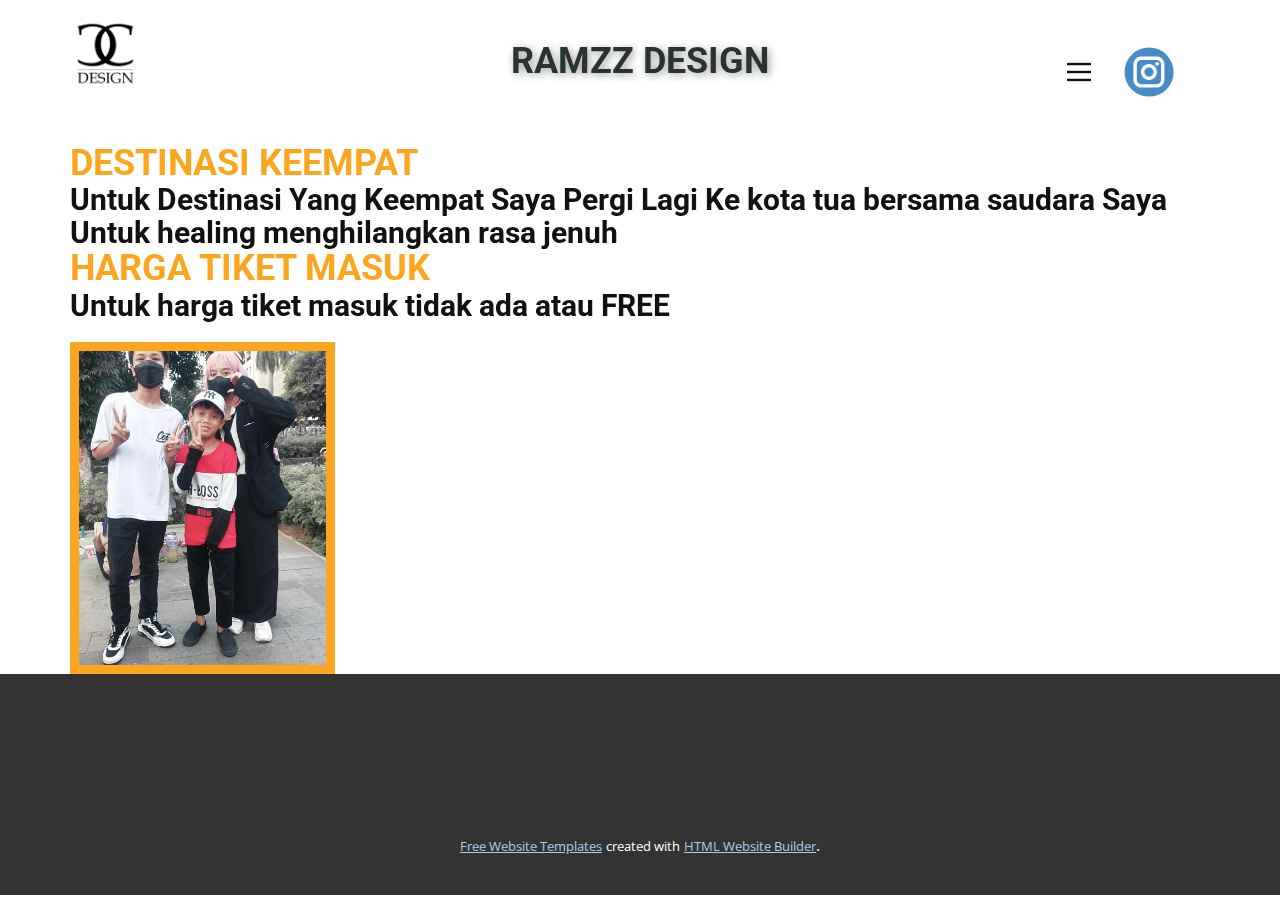
<file: Page-2.html>
<!DOCTYPE html>
<html style="font-size: 16px;" lang="en"><head>
    <meta name="viewport" content="width=device-width, initial-scale=1.0">
    <meta charset="utf-8">
    <meta name="keywords" content="RAMZZ DESIGN, DESTINASI KEEMPAT, Untuk Destinasi Yang Keempat Saya Pergi Lagi Ke kota tua bersama saudara Saya Untuk healing menghilangkan rasa jenuh, HARGA TIKET MASUK, Untuk harga tiket masuk tidak ada atau FREE">
    <meta name="description" content="">
    <title>Page 2</title>
    <link rel="stylesheet" href="nicepage.css" media="screen">
<link rel="stylesheet" href="Page-2.css" media="screen">
    <script class="u-script" type="text/javascript" src="jquery.js" defer=""></script>
    <script class="u-script" type="text/javascript" src="nicepage.js" defer=""></script>
    <meta name="generator" content="Nicepage 5.9.10, nicepage.com">
    <link id="u-theme-google-font" rel="stylesheet" href="https://fonts.googleapis.com/css?family=Roboto:100,100i,300,300i,400,400i,500,500i,700,700i,900,900i|Open+Sans:300,300i,400,400i,500,500i,600,600i,700,700i,800,800i">
    
    
    <script type="application/ld+json">{
		"@context": "http://schema.org",
		"@type": "Organization",
		"name": "",
		"logo": "images/cc-design-logo-png-transparent.png",
		"sameAs": []
}</script>
    <meta name="theme-color" content="#478ac9">
    <meta property="og:title" content="Page 2">
    <meta property="og:type" content="website">
  <meta data-intl-tel-input-cdn-path="intlTelInput/"></head>
  <body class="u-body u-xl-mode" data-lang="en"><header class="u-align-center-sm u-align-center-xs u-clearfix u-header u-header" id="sec-b03e"><div class="u-clearfix u-sheet u-sheet-1">
        <a href="https://nicepage.com" class="u-image u-logo u-image-1" data-image-width="2400" data-image-height="2400" data-animation-name="customAnimationIn" data-animation-duration="1000" data-animation-direction="X">
          <img src="images/cc-design-logo-png-transparent.png" class="u-logo-image u-logo-image-1">
        </a>
        <h2 class="u-text u-text-default u-text-palette-4-dark-3 u-text-1" data-animation-name="customAnimationIn" data-animation-duration="1000" data-animation-direction="X">RAMZZ DESIGN</h2>
        <div class="u-social-icons u-spacing-8 u-social-icons-1" data-animation-name="customAnimationIn" data-animation-duration="1000">
          <a class="u-social-url" title="instagram" target="_blank" href=""><span class="u-icon u-social-icon u-social-instagram u-text-palette-1-base"><svg class="u-svg-link" preserveAspectRatio="xMidYMin slice" viewBox="0 0 112 112" style=""><use xmlns:xlink="http://www.w3.org/1999/xlink" xlink:href="#svg-1e88"></use></svg><svg class="u-svg-content" viewBox="0 0 112 112" x="0" y="0" id="svg-1e88"><circle fill="currentColor" cx="56.1" cy="56.1" r="55"></circle><path fill="#FFFFFF" d="M55.9,38.2c-9.9,0-17.9,8-17.9,17.9C38,66,46,74,55.9,74c9.9,0,17.9-8,17.9-17.9C73.8,46.2,65.8,38.2,55.9,38.2
      z M55.9,66.4c-5.7,0-10.3-4.6-10.3-10.3c-0.1-5.7,4.6-10.3,10.3-10.3c5.7,0,10.3,4.6,10.3,10.3C66.2,61.8,61.6,66.4,55.9,66.4z"></path><path fill="#FFFFFF" d="M74.3,33.5c-2.3,0-4.2,1.9-4.2,4.2s1.9,4.2,4.2,4.2s4.2-1.9,4.2-4.2S76.6,33.5,74.3,33.5z"></path><path fill="#FFFFFF" d="M73.1,21.3H38.6c-9.7,0-17.5,7.9-17.5,17.5v34.5c0,9.7,7.9,17.6,17.5,17.6h34.5c9.7,0,17.5-7.9,17.5-17.5V38.8
      C90.6,29.1,82.7,21.3,73.1,21.3z M83,73.3c0,5.5-4.5,9.9-9.9,9.9H38.6c-5.5,0-9.9-4.5-9.9-9.9V38.8c0-5.5,4.5-9.9,9.9-9.9h34.5
      c5.5,0,9.9,4.5,9.9,9.9V73.3z"></path></svg></span>
          </a>
        </div>
        <nav class="u-align-left u-menu u-menu-hamburger u-offcanvas u-menu-1" data-responsive-from="XL">
          <div class="menu-collapse" style="font-size: 1rem;">
            <a class="u-button-style u-nav-link" href="#">
              <svg class="u-svg-link" preserveAspectRatio="xMidYMin slice" viewBox="0 0 302 302" style=""><use xmlns:xlink="http://www.w3.org/1999/xlink" xlink:href="#svg-8a8f"></use></svg>
              <svg xmlns="http://www.w3.org/2000/svg" xmlns:xlink="http://www.w3.org/1999/xlink" version="1.1" id="svg-8a8f" x="0px" y="0px" viewBox="0 0 302 302" style="enable-background:new 0 0 302 302;" xml:space="preserve" class="u-svg-content"><g><rect y="36" width="302" height="30"></rect><rect y="236" width="302" height="30"></rect><rect y="136" width="302" height="30"></rect>
</g><g></g><g></g><g></g><g></g><g></g><g></g><g></g><g></g><g></g><g></g><g></g><g></g><g></g><g></g><g></g></svg>
            </a>
          </div>
          <div class="u-custom-menu u-nav-container">
            <ul class="u-nav u-unstyled u-nav-1"><li class="u-nav-item"><a class="u-button-style u-nav-link u-text-active-palette-1-base u-text-hover-palette-2-base" href="Home.html" style="padding: 10px 20px;">Home</a>
</li><li class="u-nav-item"><a class="u-button-style u-nav-link u-text-active-palette-1-base u-text-hover-palette-2-base" href="About.html" style="padding: 10px 20px;">About</a>
</li><li class="u-nav-item"><a class="u-button-style u-nav-link u-text-active-palette-1-base u-text-hover-palette-2-base" href="Contact.html" style="padding: 10px 20px;">Contact</a>
</li><li class="u-nav-item"><a class="u-button-style u-nav-link u-text-active-palette-1-base u-text-hover-palette-2-base" href="Page-1.html" style="padding: 10px 20px;">Page 1</a>
</li><li class="u-nav-item"><a class="u-button-style u-nav-link u-text-active-palette-1-base u-text-hover-palette-2-base" href="Page-2.html" style="padding: 10px 20px;">Page 2</a>
</li></ul>
          </div>
          <div class="u-custom-menu u-nav-container-collapse">
            <div class="u-align-center u-black u-container-style u-inner-container-layout u-opacity u-opacity-95 u-sidenav">
              <div class="u-inner-container-layout u-sidenav-overflow">
                <div class="u-menu-close"></div>
                <ul class="u-align-center u-nav u-popupmenu-items u-unstyled u-nav-2"><li class="u-nav-item"><a class="u-button-style u-nav-link" href="Home.html">Home</a>
</li><li class="u-nav-item"><a class="u-button-style u-nav-link" href="About.html">About</a>
</li><li class="u-nav-item"><a class="u-button-style u-nav-link" href="Contact.html">Contact</a>
</li><li class="u-nav-item"><a class="u-button-style u-nav-link" href="Page-1.html">Page 1</a>
</li><li class="u-nav-item"><a class="u-button-style u-nav-link" href="Page-2.html">Page 2</a>
</li></ul>
              </div>
            </div>
            <div class="u-black u-menu-overlay u-opacity u-opacity-70"></div>
          </div>
        </nav>
      </div></header>
    <section class="u-clearfix u-section-1" id="sec-4564">
      <div class="u-clearfix u-sheet u-sheet-1">
        <h2 class="u-text u-text-custom-color-2 u-text-default u-text-1" data-animation-name="customAnimationIn" data-animation-direction="X" data-animation-duration="1000">DESTINASI KEEMPAT</h2>
        <h2 class="u-text u-text-default u-text-2" data-animation-name="customAnimationIn" data-animation-direction="Left" data-animation-duration="1000">Untuk Destinasi Yang Keempat Saya Pergi Lagi Ke kota tua bersama saudara Saya Untuk healing menghilangkan rasa jenuh</h2>
        <h2 class="u-text u-text-custom-color-2 u-text-default u-text-3" data-animation-name="customAnimationIn" data-animation-direction="X" data-animation-duration="1000">HARGA TIKET MASUK</h2>
        <h2 class="u-text u-text-default u-text-4" data-animation-name="customAnimationIn" data-animation-direction="Left" data-animation-duration="1000">Untuk harga tiket masuk tidak ada atau FREE</h2>
        <img class="u-border-9 u-border-custom-color-2 u-image u-image-default u-image-1" src="images/WhatsAppImage2023-05-12at10.14.401.jpeg" alt="" data-image-width="899" data-image-height="1599" data-animation-name="bounceIn" data-animation-duration="1000" data-animation-direction="">
      </div>
    </section>
    
    
    <footer class="u-align-center u-clearfix u-footer u-grey-80 u-footer" id="sec-3e58"><div class="u-clearfix u-sheet u-sheet-1">
        <p class="u-small-text u-text u-text-variant u-text-1" data-animation-name="customAnimationIn" data-animation-direction="" data-animation-duration="1000">DESIGN BY NUGRAHA PRATAMA</p>
      </div></footer>
    <section class="u-backlink u-clearfix u-grey-80">
      <a class="u-link" href="https://nicepage.com/website-templates" target="_blank">
        <span>Free Website Templates</span>
      </a>
      <p class="u-text">
        <span>created with</span>
      </p>
      <a class="u-link" href="https://nicepage.com/html-website-builder" target="_blank">
        <span>HTML Website Builder</span>
      </a>. 
    </section>
  
</body></html>
</file>
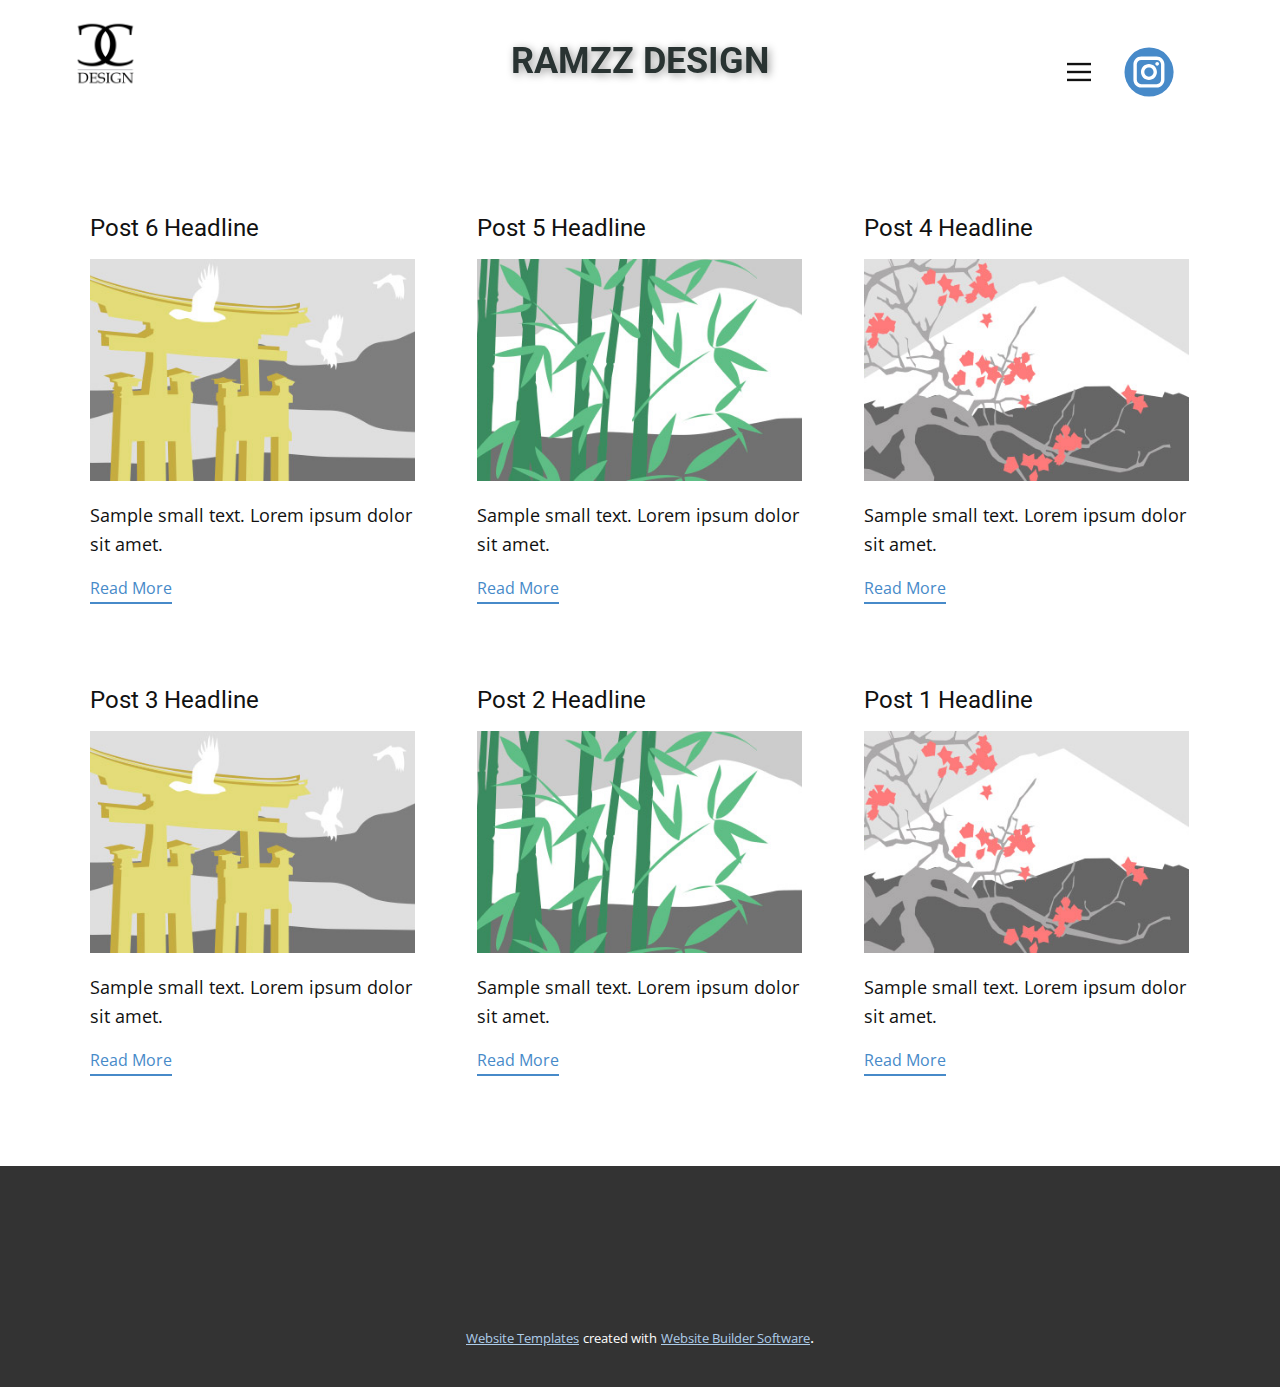
<file: blog/blog.html>
<!DOCTYPE html>
<html style="font-size: 16px;" lang="en"><head>
    <meta name="viewport" content="width=device-width, initial-scale=1.0">
    <meta charset="utf-8">
    <meta name="keywords" content="RAMZZ DESIGN">
    <meta name="description" content="">
    <title>Blog Template</title>
    <link rel="stylesheet" href="../nicepage.css" media="screen">
<link rel="stylesheet" href="../Blog-Template.css" media="screen">
    <script class="u-script" type="text/javascript" src="../jquery.js" defer=""></script>
    <script class="u-script" type="text/javascript" src="../nicepage.js" defer=""></script>
    <meta name="generator" content="Nicepage 5.9.10, nicepage.com">
    <link id="u-theme-google-font" rel="stylesheet" href="https://fonts.googleapis.com/css?family=Roboto:100,100i,300,300i,400,400i,500,500i,700,700i,900,900i|Open+Sans:300,300i,400,400i,500,500i,600,600i,700,700i,800,800i">
    
    
    <script type="application/ld+json">{
		"@context": "http://schema.org",
		"@type": "Organization",
		"name": "",
		"logo": "images/cc-design-logo-png-transparent.png",
		"sameAs": []
}</script>
    <meta name="theme-color" content="#478ac9">
  <meta data-intl-tel-input-cdn-path="intlTelInput/"></head>
  <body class="u-body u-xl-mode" data-lang="en"><header class="u-align-center-sm u-align-center-xs u-clearfix u-header u-header" id="sec-b03e"><div class="u-clearfix u-sheet u-sheet-1">
        <a href="https://nicepage.com" class="u-image u-logo u-image-1" data-image-width="2400" data-image-height="2400" data-animation-name="customAnimationIn" data-animation-duration="1000" data-animation-direction="X">
          <img src="../images/cc-design-logo-png-transparent.png" class="u-logo-image u-logo-image-1">
        </a>
        <h2 class="u-text u-text-default u-text-palette-4-dark-3 u-text-1" data-animation-name="customAnimationIn" data-animation-duration="1000" data-animation-direction="X">RAMZZ DESIGN</h2>
        <div class="u-social-icons u-spacing-8 u-social-icons-1" data-animation-name="customAnimationIn" data-animation-duration="1000">
          <a class="u-social-url" title="instagram" target="_blank" href=""><span class="u-icon u-social-icon u-social-instagram u-text-palette-1-base"><svg class="u-svg-link" preserveAspectRatio="xMidYMin slice" viewBox="0 0 112 112" style=""><use xmlns:xlink="http://www.w3.org/1999/xlink" xlink:href="#svg-1e88"></use></svg><svg class="u-svg-content" viewBox="0 0 112 112" x="0" y="0" id="svg-1e88"><circle fill="currentColor" cx="56.1" cy="56.1" r="55"></circle><path fill="#FFFFFF" d="M55.9,38.2c-9.9,0-17.9,8-17.9,17.9C38,66,46,74,55.9,74c9.9,0,17.9-8,17.9-17.9C73.8,46.2,65.8,38.2,55.9,38.2
      z M55.9,66.4c-5.7,0-10.3-4.6-10.3-10.3c-0.1-5.7,4.6-10.3,10.3-10.3c5.7,0,10.3,4.6,10.3,10.3C66.2,61.8,61.6,66.4,55.9,66.4z"></path><path fill="#FFFFFF" d="M74.3,33.5c-2.3,0-4.2,1.9-4.2,4.2s1.9,4.2,4.2,4.2s4.2-1.9,4.2-4.2S76.6,33.5,74.3,33.5z"></path><path fill="#FFFFFF" d="M73.1,21.3H38.6c-9.7,0-17.5,7.9-17.5,17.5v34.5c0,9.7,7.9,17.6,17.5,17.6h34.5c9.7,0,17.5-7.9,17.5-17.5V38.8
      C90.6,29.1,82.7,21.3,73.1,21.3z M83,73.3c0,5.5-4.5,9.9-9.9,9.9H38.6c-5.5,0-9.9-4.5-9.9-9.9V38.8c0-5.5,4.5-9.9,9.9-9.9h34.5
      c5.5,0,9.9,4.5,9.9,9.9V73.3z"></path></svg></span>
          </a>
        </div>
        <nav class="u-align-left u-menu u-menu-hamburger u-offcanvas u-menu-1" data-responsive-from="XL">
          <div class="menu-collapse" style="font-size: 1rem;">
            <a class="u-button-style u-nav-link" href="#">
              <svg class="u-svg-link" preserveAspectRatio="xMidYMin slice" viewBox="0 0 302 302" style=""><use xmlns:xlink="http://www.w3.org/1999/xlink" xlink:href="#svg-8a8f"></use></svg>
              <svg xmlns="http://www.w3.org/2000/svg" xmlns:xlink="http://www.w3.org/1999/xlink" version="1.1" id="svg-8a8f" x="0px" y="0px" viewBox="0 0 302 302" style="enable-background:new 0 0 302 302;" xml:space="preserve" class="u-svg-content"><g><rect y="36" width="302" height="30"></rect><rect y="236" width="302" height="30"></rect><rect y="136" width="302" height="30"></rect>
</g><g></g><g></g><g></g><g></g><g></g><g></g><g></g><g></g><g></g><g></g><g></g><g></g><g></g><g></g><g></g></svg>
            </a>
          </div>
          <div class="u-custom-menu u-nav-container">
            <ul class="u-nav u-unstyled u-nav-1"><li class="u-nav-item"><a class="u-button-style u-nav-link u-text-active-palette-1-base u-text-hover-palette-2-base" href="../Home.html" style="padding: 10px 20px;">Home</a>
</li><li class="u-nav-item"><a class="u-button-style u-nav-link u-text-active-palette-1-base u-text-hover-palette-2-base" href="../About.html" style="padding: 10px 20px;">About</a>
</li><li class="u-nav-item"><a class="u-button-style u-nav-link u-text-active-palette-1-base u-text-hover-palette-2-base" href="../Contact.html" style="padding: 10px 20px;">Contact</a>
</li><li class="u-nav-item"><a class="u-button-style u-nav-link u-text-active-palette-1-base u-text-hover-palette-2-base" href="../Page-1.html" style="padding: 10px 20px;">Page 1</a>
</li><li class="u-nav-item"><a class="u-button-style u-nav-link u-text-active-palette-1-base u-text-hover-palette-2-base" href="../Page-2.html" style="padding: 10px 20px;">Page 2</a>
</li></ul>
          </div>
          <div class="u-custom-menu u-nav-container-collapse">
            <div class="u-align-center u-black u-container-style u-inner-container-layout u-opacity u-opacity-95 u-sidenav">
              <div class="u-inner-container-layout u-sidenav-overflow">
                <div class="u-menu-close"></div>
                <ul class="u-align-center u-nav u-popupmenu-items u-unstyled u-nav-2"><li class="u-nav-item"><a class="u-button-style u-nav-link" href="../Home.html">Home</a>
</li><li class="u-nav-item"><a class="u-button-style u-nav-link" href="../About.html">About</a>
</li><li class="u-nav-item"><a class="u-button-style u-nav-link" href="../Contact.html">Contact</a>
</li><li class="u-nav-item"><a class="u-button-style u-nav-link" href="../Page-1.html">Page 1</a>
</li><li class="u-nav-item"><a class="u-button-style u-nav-link" href="../Page-2.html">Page 2</a>
</li></ul>
              </div>
            </div>
            <div class="u-black u-menu-overlay u-opacity u-opacity-70"></div>
          </div>
        </nav>
      </div></header>
    <section class="u-clearfix u-section-1" id="sec-ab9a">
      <div class="u-clearfix u-sheet u-valign-middle u-sheet-1"><!--blog--><!--blog_options_json--><!--{"type":"Recent","source":"","tags":"","count":""}--><!--/blog_options_json-->
        <div class="u-blog u-expanded-width u-repeater u-repeater-1"><!--blog_post-->
          <div class="u-blog-post u-container-style u-repeater-item u-white u-repeater-item-1">
            <div class="u-container-layout u-similar-container u-valign-top u-container-layout-1"><!--blog_post_header-->
              <h4 class="u-blog-control u-text u-text-1">
                <a class="u-post-header-link" href="../blog/post-5.html">Post 6 Headline</a>
              </h4><!--/blog_post_header--><!--blog_post_image-->
              <a class="u-post-header-link" href="../blog/post-5.html"><img alt="" class="u-blog-control u-expanded-width u-image u-image-default u-image-1" src="../images/8ad73f3c.jpeg"></a><!--/blog_post_image--><!--blog_post_content-->
              <div class="u-blog-control u-post-content u-text u-text-2 fr-view">Sample small text. Lorem ipsum dolor sit amet.</div><!--/blog_post_content--><!--blog_post_readmore-->
              <a href="../blog/post-5.html" class="u-blog-control u-border-2 u-border-palette-1-base u-btn u-btn-rectangle u-button-style u-none u-btn-1"><!--blog_post_readmore_content--><!--options_json--><!--{"content":"","defaultValue":"Read More"}--><!--/options_json-->Read More<!--/blog_post_readmore_content--></a><!--/blog_post_readmore-->
            </div>
          </div><div class="u-blog-post u-container-style u-repeater-item u-video-cover u-white">
            <div class="u-container-layout u-similar-container u-valign-top u-container-layout-2"><!--blog_post_header-->
              <h4 class="u-blog-control u-text u-text-3">
                <a class="u-post-header-link" href="../blog/post-4.html">Post 5 Headline</a>
              </h4><!--/blog_post_header--><!--blog_post_image-->
              <a class="u-post-header-link" href="../blog/post-4.html"><img alt="" class="u-blog-control u-expanded-width u-image u-image-default u-image-2" src="../images/68f64b9d.jpeg"></a><!--/blog_post_image--><!--blog_post_content-->
              <div class="u-blog-control u-post-content u-text u-text-4 fr-view">Sample small text. Lorem ipsum dolor sit amet.</div><!--/blog_post_content--><!--blog_post_readmore-->
              <a href="../blog/post-4.html" class="u-blog-control u-border-2 u-border-palette-1-base u-btn u-btn-rectangle u-button-style u-none u-btn-2"><!--blog_post_readmore_content--><!--options_json--><!--{"content":"","defaultValue":"Read More"}--><!--/options_json-->Read More<!--/blog_post_readmore_content--></a><!--/blog_post_readmore-->
            </div>
          </div><div class="u-blog-post u-container-style u-repeater-item u-video-cover u-white">
            <div class="u-container-layout u-similar-container u-valign-top u-container-layout-3"><!--blog_post_header-->
              <h4 class="u-blog-control u-text u-text-5">
                <a class="u-post-header-link" href="../blog/post-3.html">Post 4 Headline</a>
              </h4><!--/blog_post_header--><!--blog_post_image-->
              <a class="u-post-header-link" href="../blog/post-3.html"><img alt="" class="u-blog-control u-expanded-width u-image u-image-default u-image-3" src="../images/0fd3416c.jpeg"></a><!--/blog_post_image--><!--blog_post_content-->
              <div class="u-blog-control u-post-content u-text u-text-6 fr-view">Sample small text. Lorem ipsum dolor sit amet.</div><!--/blog_post_content--><!--blog_post_readmore-->
              <a href="../blog/post-3.html" class="u-blog-control u-border-2 u-border-palette-1-base u-btn u-btn-rectangle u-button-style u-none u-btn-3"><!--blog_post_readmore_content--><!--options_json--><!--{"content":"","defaultValue":"Read More"}--><!--/options_json-->Read More<!--/blog_post_readmore_content--></a><!--/blog_post_readmore-->
            </div>
          </div><div class="u-blog-post u-container-style u-repeater-item u-white u-repeater-item-1">
            <div class="u-container-layout u-similar-container u-valign-top u-container-layout-1"><!--blog_post_header-->
              <h4 class="u-blog-control u-text u-text-1">
                <a class="u-post-header-link" href="../blog/post-2.html">Post 3 Headline</a>
              </h4><!--/blog_post_header--><!--blog_post_image-->
              <a class="u-post-header-link" href="../blog/post-2.html"><img alt="" class="u-blog-control u-expanded-width u-image u-image-default u-image-1" src="../images/8ad73f3c.jpeg"></a><!--/blog_post_image--><!--blog_post_content-->
              <div class="u-blog-control u-post-content u-text u-text-2 fr-view">Sample small text. Lorem ipsum dolor sit amet.</div><!--/blog_post_content--><!--blog_post_readmore-->
              <a href="../blog/post-2.html" class="u-blog-control u-border-2 u-border-palette-1-base u-btn u-btn-rectangle u-button-style u-none u-btn-1"><!--blog_post_readmore_content--><!--options_json--><!--{"content":"","defaultValue":"Read More"}--><!--/options_json-->Read More<!--/blog_post_readmore_content--></a><!--/blog_post_readmore-->
            </div>
          </div><div class="u-blog-post u-container-style u-repeater-item u-video-cover u-white">
            <div class="u-container-layout u-similar-container u-valign-top u-container-layout-2"><!--blog_post_header-->
              <h4 class="u-blog-control u-text u-text-3">
                <a class="u-post-header-link" href="../blog/post-1.html">Post 2 Headline</a>
              </h4><!--/blog_post_header--><!--blog_post_image-->
              <a class="u-post-header-link" href="../blog/post-1.html"><img alt="" class="u-blog-control u-expanded-width u-image u-image-default u-image-2" src="../images/68f64b9d.jpeg"></a><!--/blog_post_image--><!--blog_post_content-->
              <div class="u-blog-control u-post-content u-text u-text-4 fr-view">Sample small text. Lorem ipsum dolor sit amet.</div><!--/blog_post_content--><!--blog_post_readmore-->
              <a href="../blog/post-1.html" class="u-blog-control u-border-2 u-border-palette-1-base u-btn u-btn-rectangle u-button-style u-none u-btn-2"><!--blog_post_readmore_content--><!--options_json--><!--{"content":"","defaultValue":"Read More"}--><!--/options_json-->Read More<!--/blog_post_readmore_content--></a><!--/blog_post_readmore-->
            </div>
          </div><div class="u-blog-post u-container-style u-repeater-item u-video-cover u-white">
            <div class="u-container-layout u-similar-container u-valign-top u-container-layout-3"><!--blog_post_header-->
              <h4 class="u-blog-control u-text u-text-5">
                <a class="u-post-header-link" href="../blog/post.html">Post 1 Headline</a>
              </h4><!--/blog_post_header--><!--blog_post_image-->
              <a class="u-post-header-link" href="../blog/post.html"><img alt="" class="u-blog-control u-expanded-width u-image u-image-default u-image-3" src="../images/0fd3416c.jpeg"></a><!--/blog_post_image--><!--blog_post_content-->
              <div class="u-blog-control u-post-content u-text u-text-6 fr-view">Sample small text. Lorem ipsum dolor sit amet.</div><!--/blog_post_content--><!--blog_post_readmore-->
              <a href="../blog/post.html" class="u-blog-control u-border-2 u-border-palette-1-base u-btn u-btn-rectangle u-button-style u-none u-btn-3"><!--blog_post_readmore_content--><!--options_json--><!--{"content":"","defaultValue":"Read More"}--><!--/options_json-->Read More<!--/blog_post_readmore_content--></a><!--/blog_post_readmore-->
            </div>
          </div><!--/blog_post--><!--blog_post-->
          <!--/blog_post--><!--blog_post-->
          <!--/blog_post-->
        </div><!--/blog-->
      </div>
    </section>
    
    
    <footer class="u-align-center u-clearfix u-footer u-grey-80 u-footer" id="sec-3e58"><div class="u-clearfix u-sheet u-sheet-1">
        <p class="u-small-text u-text u-text-variant u-text-1" data-animation-name="customAnimationIn" data-animation-direction="" data-animation-duration="1000">DESIGN BY NUGRAHA PRATAMA</p>
      </div></footer>
    <section class="u-backlink u-clearfix u-grey-80">
      <a class="u-link" href="https://nicepage.com/website-templates" target="_blank">
        <span>Website Templates</span>
      </a>
      <p class="u-text">
        <span>created with</span>
      </p>
      <a class="u-link" href="" target="_blank">
        <span>Website Builder Software</span>
      </a>. 
    </section>
  
</body></html>
</file>
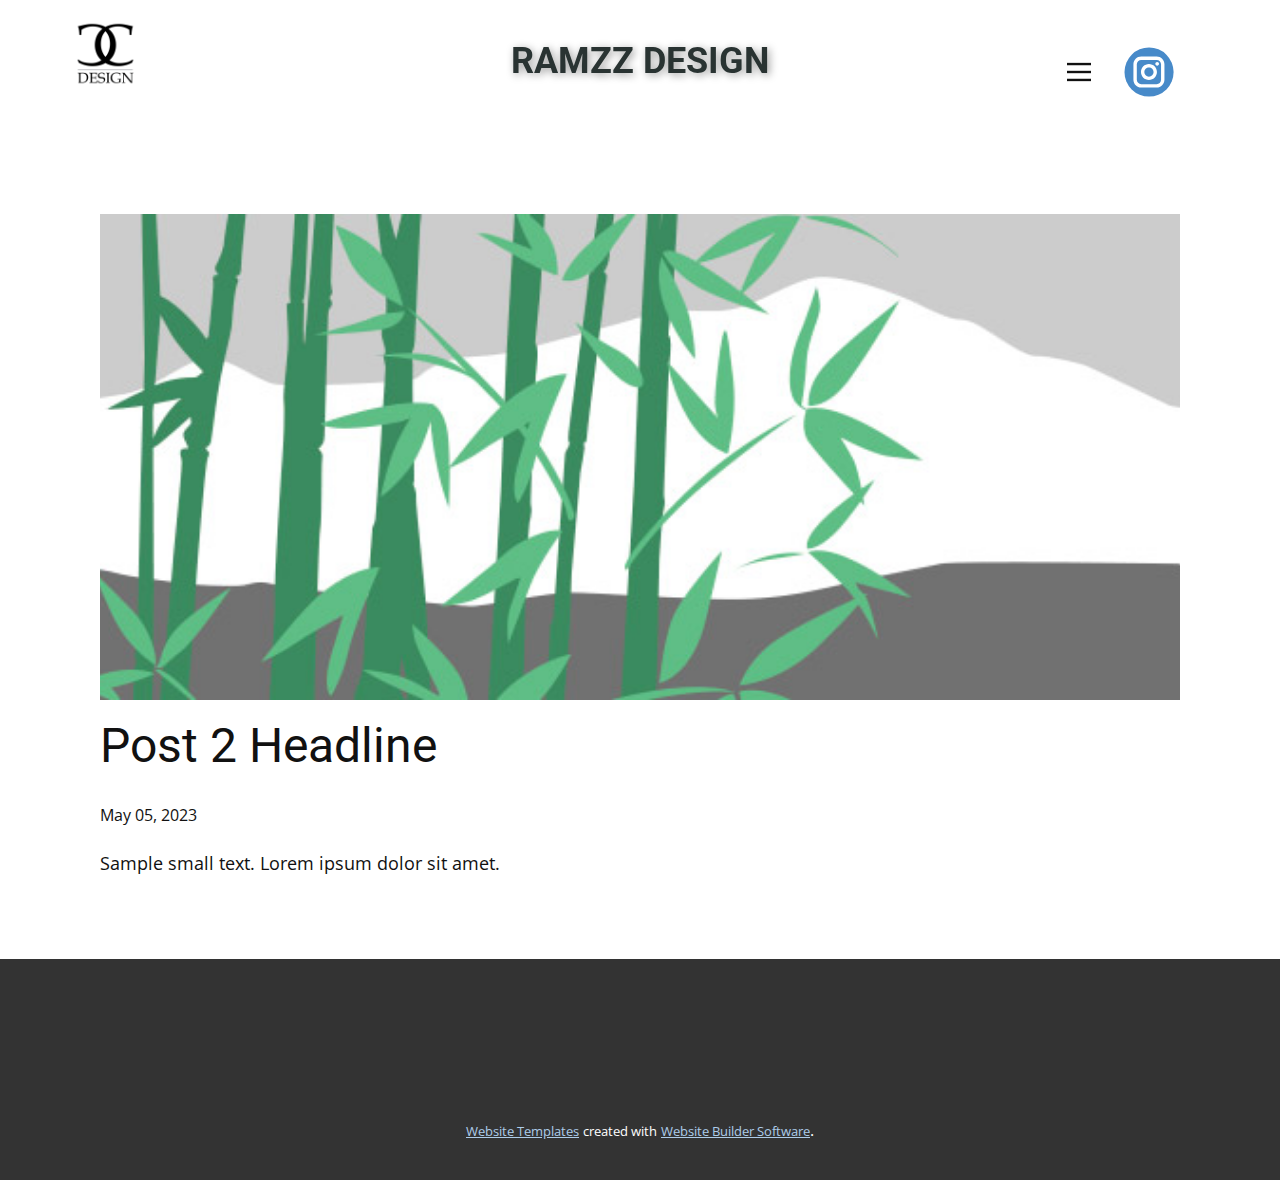
<file: blog/post-1.html>
<!DOCTYPE html>
<html style="font-size: 16px;" lang="en"><head>
    <meta name="viewport" content="width=device-width, initial-scale=1.0">
    <meta charset="utf-8">
    <meta name="keywords" content="Post 1 Headline">
    <meta name="description" content="">
    <title>Post 2 Headline</title>
    <link rel="stylesheet" href="../nicepage.css" media="screen">
<link rel="stylesheet" href="../Post-Template.css" media="screen">
    <script class="u-script" type="text/javascript" src="../jquery.js" defer=""></script>
    <script class="u-script" type="text/javascript" src="../nicepage.js" defer=""></script>
    <meta name="generator" content="Nicepage 5.9.10, nicepage.com">
    <link id="u-theme-google-font" rel="stylesheet" href="https://fonts.googleapis.com/css?family=Roboto:100,100i,300,300i,400,400i,500,500i,700,700i,900,900i|Open+Sans:300,300i,400,400i,500,500i,600,600i,700,700i,800,800i">
    
    
    <script type="application/ld+json">{
		"@context": "http://schema.org",
		"@type": "Organization",
		"name": "",
		"logo": "images/cc-design-logo-png-transparent.png",
		"sameAs": []
}</script>
    <meta name="theme-color" content="#478ac9">
  <meta data-intl-tel-input-cdn-path="intlTelInput/"></head>
  <body class="u-body u-xl-mode" data-lang="en"><header class="u-align-center-sm u-align-center-xs u-clearfix u-header u-header" id="sec-b03e"><div class="u-clearfix u-sheet u-sheet-1">
        <a href="https://nicepage.com" class="u-image u-logo u-image-1" data-image-width="2400" data-image-height="2400" data-animation-name="customAnimationIn" data-animation-duration="1000" data-animation-direction="X">
          <img src="../images/cc-design-logo-png-transparent.png" class="u-logo-image u-logo-image-1">
        </a>
        <h2 class="u-text u-text-default u-text-palette-4-dark-3 u-text-1" data-animation-name="customAnimationIn" data-animation-duration="1000" data-animation-direction="X">RAMZZ DESIGN</h2>
        <div class="u-social-icons u-spacing-8 u-social-icons-1" data-animation-name="customAnimationIn" data-animation-duration="1000">
          <a class="u-social-url" title="instagram" target="_blank" href=""><span class="u-icon u-social-icon u-social-instagram u-text-palette-1-base"><svg class="u-svg-link" preserveAspectRatio="xMidYMin slice" viewBox="0 0 112 112" style=""><use xmlns:xlink="http://www.w3.org/1999/xlink" xlink:href="#svg-1e88"></use></svg><svg class="u-svg-content" viewBox="0 0 112 112" x="0" y="0" id="svg-1e88"><circle fill="currentColor" cx="56.1" cy="56.1" r="55"></circle><path fill="#FFFFFF" d="M55.9,38.2c-9.9,0-17.9,8-17.9,17.9C38,66,46,74,55.9,74c9.9,0,17.9-8,17.9-17.9C73.8,46.2,65.8,38.2,55.9,38.2
      z M55.9,66.4c-5.7,0-10.3-4.6-10.3-10.3c-0.1-5.7,4.6-10.3,10.3-10.3c5.7,0,10.3,4.6,10.3,10.3C66.2,61.8,61.6,66.4,55.9,66.4z"></path><path fill="#FFFFFF" d="M74.3,33.5c-2.3,0-4.2,1.9-4.2,4.2s1.9,4.2,4.2,4.2s4.2-1.9,4.2-4.2S76.6,33.5,74.3,33.5z"></path><path fill="#FFFFFF" d="M73.1,21.3H38.6c-9.7,0-17.5,7.9-17.5,17.5v34.5c0,9.7,7.9,17.6,17.5,17.6h34.5c9.7,0,17.5-7.9,17.5-17.5V38.8
      C90.6,29.1,82.7,21.3,73.1,21.3z M83,73.3c0,5.5-4.5,9.9-9.9,9.9H38.6c-5.5,0-9.9-4.5-9.9-9.9V38.8c0-5.5,4.5-9.9,9.9-9.9h34.5
      c5.5,0,9.9,4.5,9.9,9.9V73.3z"></path></svg></span>
          </a>
        </div>
        <nav class="u-align-left u-menu u-menu-hamburger u-offcanvas u-menu-1" data-responsive-from="XL">
          <div class="menu-collapse" style="font-size: 1rem;">
            <a class="u-button-style u-nav-link" href="#">
              <svg class="u-svg-link" preserveAspectRatio="xMidYMin slice" viewBox="0 0 302 302" style=""><use xmlns:xlink="http://www.w3.org/1999/xlink" xlink:href="#svg-8a8f"></use></svg>
              <svg xmlns="http://www.w3.org/2000/svg" xmlns:xlink="http://www.w3.org/1999/xlink" version="1.1" id="svg-8a8f" x="0px" y="0px" viewBox="0 0 302 302" style="enable-background:new 0 0 302 302;" xml:space="preserve" class="u-svg-content"><g><rect y="36" width="302" height="30"></rect><rect y="236" width="302" height="30"></rect><rect y="136" width="302" height="30"></rect>
</g><g></g><g></g><g></g><g></g><g></g><g></g><g></g><g></g><g></g><g></g><g></g><g></g><g></g><g></g><g></g></svg>
            </a>
          </div>
          <div class="u-custom-menu u-nav-container">
            <ul class="u-nav u-unstyled u-nav-1"><li class="u-nav-item"><a class="u-button-style u-nav-link u-text-active-palette-1-base u-text-hover-palette-2-base" href="../Home.html" style="padding: 10px 20px;">Home</a>
</li><li class="u-nav-item"><a class="u-button-style u-nav-link u-text-active-palette-1-base u-text-hover-palette-2-base" href="../About.html" style="padding: 10px 20px;">About</a>
</li><li class="u-nav-item"><a class="u-button-style u-nav-link u-text-active-palette-1-base u-text-hover-palette-2-base" href="../Contact.html" style="padding: 10px 20px;">Contact</a>
</li><li class="u-nav-item"><a class="u-button-style u-nav-link u-text-active-palette-1-base u-text-hover-palette-2-base" href="../Page-1.html" style="padding: 10px 20px;">Page 1</a>
</li><li class="u-nav-item"><a class="u-button-style u-nav-link u-text-active-palette-1-base u-text-hover-palette-2-base" href="../Page-2.html" style="padding: 10px 20px;">Page 2</a>
</li></ul>
          </div>
          <div class="u-custom-menu u-nav-container-collapse">
            <div class="u-align-center u-black u-container-style u-inner-container-layout u-opacity u-opacity-95 u-sidenav">
              <div class="u-inner-container-layout u-sidenav-overflow">
                <div class="u-menu-close"></div>
                <ul class="u-align-center u-nav u-popupmenu-items u-unstyled u-nav-2"><li class="u-nav-item"><a class="u-button-style u-nav-link" href="../Home.html">Home</a>
</li><li class="u-nav-item"><a class="u-button-style u-nav-link" href="../About.html">About</a>
</li><li class="u-nav-item"><a class="u-button-style u-nav-link" href="../Contact.html">Contact</a>
</li><li class="u-nav-item"><a class="u-button-style u-nav-link" href="../Page-1.html">Page 1</a>
</li><li class="u-nav-item"><a class="u-button-style u-nav-link" href="../Page-2.html">Page 2</a>
</li></ul>
              </div>
            </div>
            <div class="u-black u-menu-overlay u-opacity u-opacity-70"></div>
          </div>
        </nav>
      </div></header>
    <section class="u-align-center u-clearfix u-section-1" id="sec-2453">
      <div class="u-clearfix u-sheet u-valign-middle-md u-valign-middle-sm u-valign-middle-xs u-sheet-1"><!--post_details--><!--post_details_options_json--><!--{"source":""}--><!--/post_details_options_json--><!--blog_post-->
        <div class="u-container-style u-expanded-width u-post-details u-post-details-1">
          <div class="u-container-layout u-valign-middle u-container-layout-1"><!--blog_post_image-->
            <img alt="" class="u-blog-control u-expanded-width u-image u-image-default u-image-1" src="../images/68f64b9d.jpeg"><!--/blog_post_image--><!--blog_post_header-->
            <h2 class="u-blog-control u-text u-text-1">Post 2 Headline</h2><!--/blog_post_header--><!--blog_post_metadata-->
            <div class="u-blog-control u-metadata u-metadata-1"><!--blog_post_metadata_date-->
              <span class="u-meta-date u-meta-icon">May 05, 2023</span><!--/blog_post_metadata_date--><!--blog_post_metadata_category-->
              <!--/blog_post_metadata_category--><!--blog_post_metadata_comments-->
              <!--/blog_post_metadata_comments-->
            </div><!--/blog_post_metadata--><!--blog_post_content-->
            <div class="u-align-justify u-blog-control u-post-content u-text u-text-2 fr-view">
  Sample small text. Lorem ipsum dolor sit amet.
  </div><!--/blog_post_content-->
          </div>
        </div><!--/blog_post--><!--/post_details-->
      </div>
    </section>
    
    
    <footer class="u-align-center u-clearfix u-footer u-grey-80 u-footer" id="sec-3e58"><div class="u-clearfix u-sheet u-sheet-1">
        <p class="u-small-text u-text u-text-variant u-text-1" data-animation-name="customAnimationIn" data-animation-direction="" data-animation-duration="1000">DESIGN BY NUGRAHA PRATAMA</p>
      </div></footer>
    <section class="u-backlink u-clearfix u-grey-80">
      <a class="u-link" href="https://nicepage.com/website-templates" target="_blank">
        <span>Website Templates</span>
      </a>
      <p class="u-text">
        <span>created with</span>
      </p>
      <a class="u-link" href="" target="_blank">
        <span>Website Builder Software</span>
      </a>. 
    </section>
  
</body></html>
</file>
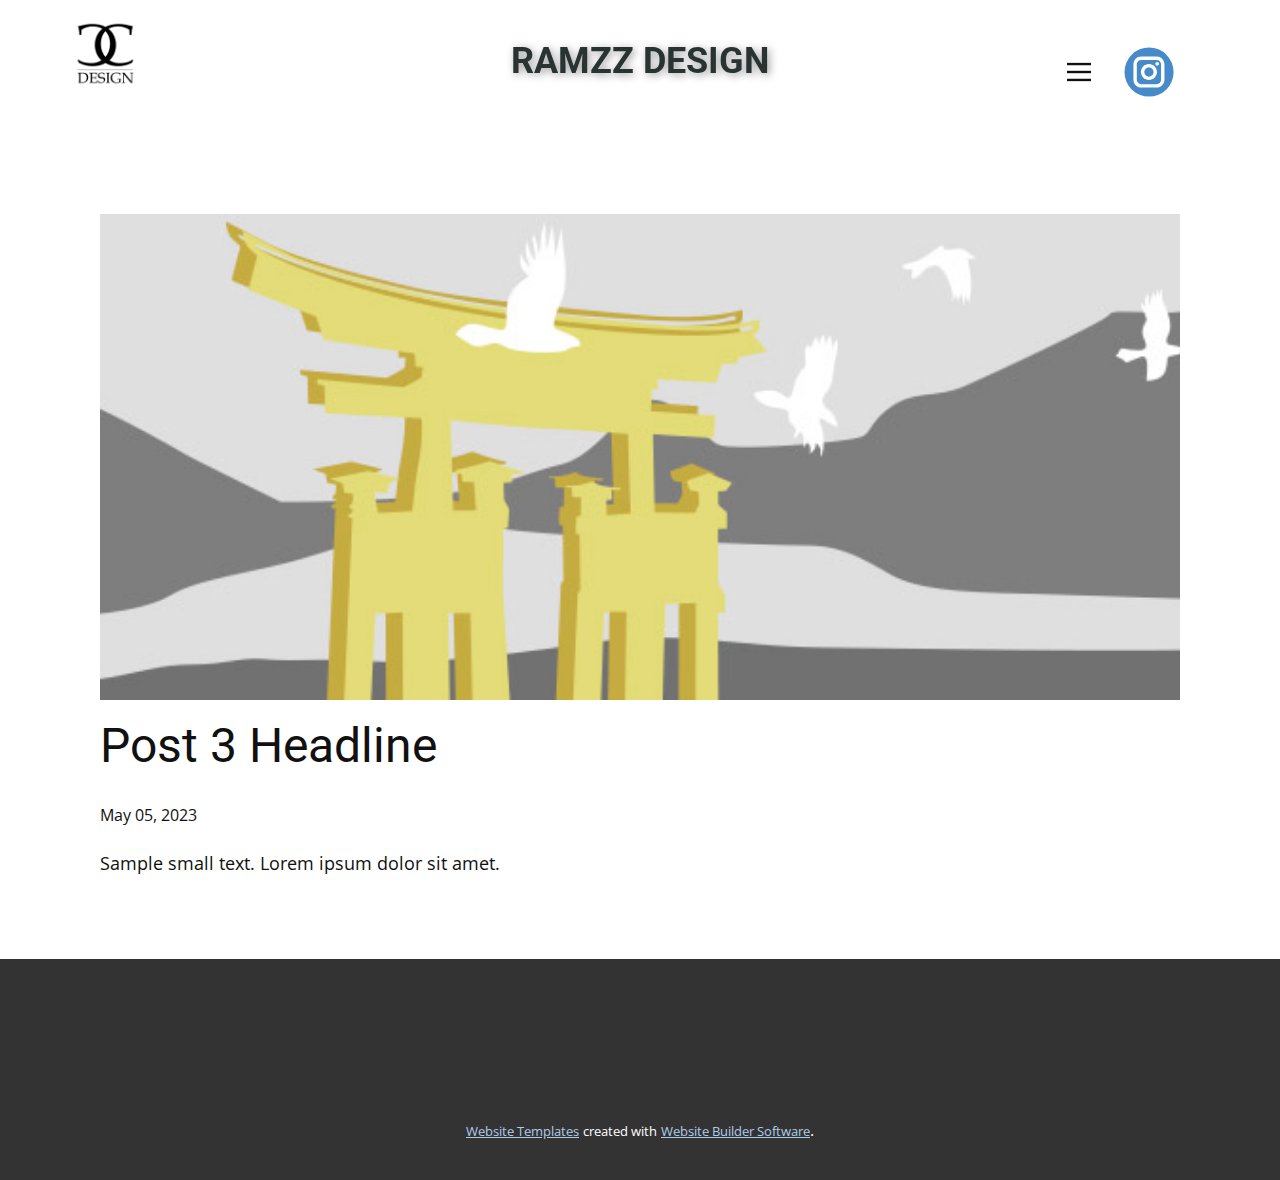
<file: blog/post-2.html>
<!DOCTYPE html>
<html style="font-size: 16px;" lang="en"><head>
    <meta name="viewport" content="width=device-width, initial-scale=1.0">
    <meta charset="utf-8">
    <meta name="keywords" content="Post 1 Headline">
    <meta name="description" content="">
    <title>Post 3 Headline</title>
    <link rel="stylesheet" href="../nicepage.css" media="screen">
<link rel="stylesheet" href="../Post-Template.css" media="screen">
    <script class="u-script" type="text/javascript" src="../jquery.js" defer=""></script>
    <script class="u-script" type="text/javascript" src="../nicepage.js" defer=""></script>
    <meta name="generator" content="Nicepage 5.9.10, nicepage.com">
    <link id="u-theme-google-font" rel="stylesheet" href="https://fonts.googleapis.com/css?family=Roboto:100,100i,300,300i,400,400i,500,500i,700,700i,900,900i|Open+Sans:300,300i,400,400i,500,500i,600,600i,700,700i,800,800i">
    
    
    <script type="application/ld+json">{
		"@context": "http://schema.org",
		"@type": "Organization",
		"name": "",
		"logo": "images/cc-design-logo-png-transparent.png",
		"sameAs": []
}</script>
    <meta name="theme-color" content="#478ac9">
  <meta data-intl-tel-input-cdn-path="intlTelInput/"></head>
  <body class="u-body u-xl-mode" data-lang="en"><header class="u-align-center-sm u-align-center-xs u-clearfix u-header u-header" id="sec-b03e"><div class="u-clearfix u-sheet u-sheet-1">
        <a href="https://nicepage.com" class="u-image u-logo u-image-1" data-image-width="2400" data-image-height="2400" data-animation-name="customAnimationIn" data-animation-duration="1000" data-animation-direction="X">
          <img src="../images/cc-design-logo-png-transparent.png" class="u-logo-image u-logo-image-1">
        </a>
        <h2 class="u-text u-text-default u-text-palette-4-dark-3 u-text-1" data-animation-name="customAnimationIn" data-animation-duration="1000" data-animation-direction="X">RAMZZ DESIGN</h2>
        <div class="u-social-icons u-spacing-8 u-social-icons-1" data-animation-name="customAnimationIn" data-animation-duration="1000">
          <a class="u-social-url" title="instagram" target="_blank" href=""><span class="u-icon u-social-icon u-social-instagram u-text-palette-1-base"><svg class="u-svg-link" preserveAspectRatio="xMidYMin slice" viewBox="0 0 112 112" style=""><use xmlns:xlink="http://www.w3.org/1999/xlink" xlink:href="#svg-1e88"></use></svg><svg class="u-svg-content" viewBox="0 0 112 112" x="0" y="0" id="svg-1e88"><circle fill="currentColor" cx="56.1" cy="56.1" r="55"></circle><path fill="#FFFFFF" d="M55.9,38.2c-9.9,0-17.9,8-17.9,17.9C38,66,46,74,55.9,74c9.9,0,17.9-8,17.9-17.9C73.8,46.2,65.8,38.2,55.9,38.2
      z M55.9,66.4c-5.7,0-10.3-4.6-10.3-10.3c-0.1-5.7,4.6-10.3,10.3-10.3c5.7,0,10.3,4.6,10.3,10.3C66.2,61.8,61.6,66.4,55.9,66.4z"></path><path fill="#FFFFFF" d="M74.3,33.5c-2.3,0-4.2,1.9-4.2,4.2s1.9,4.2,4.2,4.2s4.2-1.9,4.2-4.2S76.6,33.5,74.3,33.5z"></path><path fill="#FFFFFF" d="M73.1,21.3H38.6c-9.7,0-17.5,7.9-17.5,17.5v34.5c0,9.7,7.9,17.6,17.5,17.6h34.5c9.7,0,17.5-7.9,17.5-17.5V38.8
      C90.6,29.1,82.7,21.3,73.1,21.3z M83,73.3c0,5.5-4.5,9.9-9.9,9.9H38.6c-5.5,0-9.9-4.5-9.9-9.9V38.8c0-5.5,4.5-9.9,9.9-9.9h34.5
      c5.5,0,9.9,4.5,9.9,9.9V73.3z"></path></svg></span>
          </a>
        </div>
        <nav class="u-align-left u-menu u-menu-hamburger u-offcanvas u-menu-1" data-responsive-from="XL">
          <div class="menu-collapse" style="font-size: 1rem;">
            <a class="u-button-style u-nav-link" href="#">
              <svg class="u-svg-link" preserveAspectRatio="xMidYMin slice" viewBox="0 0 302 302" style=""><use xmlns:xlink="http://www.w3.org/1999/xlink" xlink:href="#svg-8a8f"></use></svg>
              <svg xmlns="http://www.w3.org/2000/svg" xmlns:xlink="http://www.w3.org/1999/xlink" version="1.1" id="svg-8a8f" x="0px" y="0px" viewBox="0 0 302 302" style="enable-background:new 0 0 302 302;" xml:space="preserve" class="u-svg-content"><g><rect y="36" width="302" height="30"></rect><rect y="236" width="302" height="30"></rect><rect y="136" width="302" height="30"></rect>
</g><g></g><g></g><g></g><g></g><g></g><g></g><g></g><g></g><g></g><g></g><g></g><g></g><g></g><g></g><g></g></svg>
            </a>
          </div>
          <div class="u-custom-menu u-nav-container">
            <ul class="u-nav u-unstyled u-nav-1"><li class="u-nav-item"><a class="u-button-style u-nav-link u-text-active-palette-1-base u-text-hover-palette-2-base" href="../Home.html" style="padding: 10px 20px;">Home</a>
</li><li class="u-nav-item"><a class="u-button-style u-nav-link u-text-active-palette-1-base u-text-hover-palette-2-base" href="../About.html" style="padding: 10px 20px;">About</a>
</li><li class="u-nav-item"><a class="u-button-style u-nav-link u-text-active-palette-1-base u-text-hover-palette-2-base" href="../Contact.html" style="padding: 10px 20px;">Contact</a>
</li><li class="u-nav-item"><a class="u-button-style u-nav-link u-text-active-palette-1-base u-text-hover-palette-2-base" href="../Page-1.html" style="padding: 10px 20px;">Page 1</a>
</li><li class="u-nav-item"><a class="u-button-style u-nav-link u-text-active-palette-1-base u-text-hover-palette-2-base" href="../Page-2.html" style="padding: 10px 20px;">Page 2</a>
</li></ul>
          </div>
          <div class="u-custom-menu u-nav-container-collapse">
            <div class="u-align-center u-black u-container-style u-inner-container-layout u-opacity u-opacity-95 u-sidenav">
              <div class="u-inner-container-layout u-sidenav-overflow">
                <div class="u-menu-close"></div>
                <ul class="u-align-center u-nav u-popupmenu-items u-unstyled u-nav-2"><li class="u-nav-item"><a class="u-button-style u-nav-link" href="../Home.html">Home</a>
</li><li class="u-nav-item"><a class="u-button-style u-nav-link" href="../About.html">About</a>
</li><li class="u-nav-item"><a class="u-button-style u-nav-link" href="../Contact.html">Contact</a>
</li><li class="u-nav-item"><a class="u-button-style u-nav-link" href="../Page-1.html">Page 1</a>
</li><li class="u-nav-item"><a class="u-button-style u-nav-link" href="../Page-2.html">Page 2</a>
</li></ul>
              </div>
            </div>
            <div class="u-black u-menu-overlay u-opacity u-opacity-70"></div>
          </div>
        </nav>
      </div></header>
    <section class="u-align-center u-clearfix u-section-1" id="sec-2453">
      <div class="u-clearfix u-sheet u-valign-middle-md u-valign-middle-sm u-valign-middle-xs u-sheet-1"><!--post_details--><!--post_details_options_json--><!--{"source":""}--><!--/post_details_options_json--><!--blog_post-->
        <div class="u-container-style u-expanded-width u-post-details u-post-details-1">
          <div class="u-container-layout u-valign-middle u-container-layout-1"><!--blog_post_image-->
            <img alt="" class="u-blog-control u-expanded-width u-image u-image-default u-image-1" src="../images/8ad73f3c.jpeg"><!--/blog_post_image--><!--blog_post_header-->
            <h2 class="u-blog-control u-text u-text-1">Post 3 Headline</h2><!--/blog_post_header--><!--blog_post_metadata-->
            <div class="u-blog-control u-metadata u-metadata-1"><!--blog_post_metadata_date-->
              <span class="u-meta-date u-meta-icon">May 05, 2023</span><!--/blog_post_metadata_date--><!--blog_post_metadata_category-->
              <!--/blog_post_metadata_category--><!--blog_post_metadata_comments-->
              <!--/blog_post_metadata_comments-->
            </div><!--/blog_post_metadata--><!--blog_post_content-->
            <div class="u-align-justify u-blog-control u-post-content u-text u-text-2 fr-view">
  Sample small text. Lorem ipsum dolor sit amet.
  </div><!--/blog_post_content-->
          </div>
        </div><!--/blog_post--><!--/post_details-->
      </div>
    </section>
    
    
    <footer class="u-align-center u-clearfix u-footer u-grey-80 u-footer" id="sec-3e58"><div class="u-clearfix u-sheet u-sheet-1">
        <p class="u-small-text u-text u-text-variant u-text-1" data-animation-name="customAnimationIn" data-animation-direction="" data-animation-duration="1000">DESIGN BY NUGRAHA PRATAMA</p>
      </div></footer>
    <section class="u-backlink u-clearfix u-grey-80">
      <a class="u-link" href="https://nicepage.com/website-templates" target="_blank">
        <span>Website Templates</span>
      </a>
      <p class="u-text">
        <span>created with</span>
      </p>
      <a class="u-link" href="" target="_blank">
        <span>Website Builder Software</span>
      </a>. 
    </section>
  
</body></html>
</file>
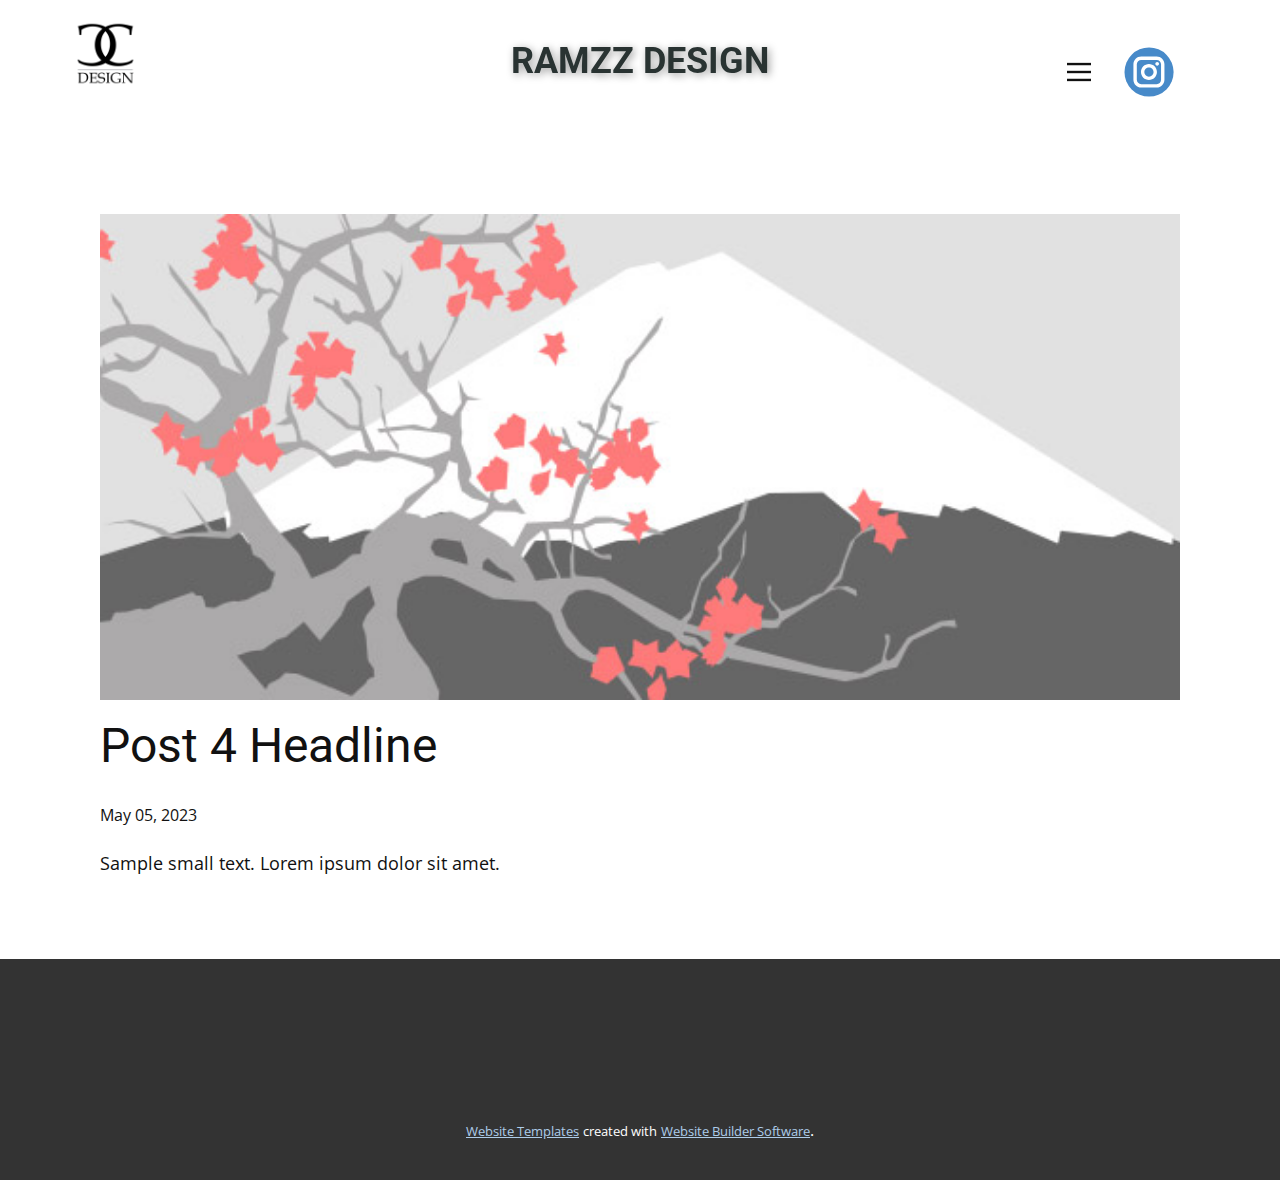
<file: blog/post-3.html>
<!DOCTYPE html>
<html style="font-size: 16px;" lang="en"><head>
    <meta name="viewport" content="width=device-width, initial-scale=1.0">
    <meta charset="utf-8">
    <meta name="keywords" content="Post 1 Headline">
    <meta name="description" content="">
    <title>Post 4 Headline</title>
    <link rel="stylesheet" href="../nicepage.css" media="screen">
<link rel="stylesheet" href="../Post-Template.css" media="screen">
    <script class="u-script" type="text/javascript" src="../jquery.js" defer=""></script>
    <script class="u-script" type="text/javascript" src="../nicepage.js" defer=""></script>
    <meta name="generator" content="Nicepage 5.9.10, nicepage.com">
    <link id="u-theme-google-font" rel="stylesheet" href="https://fonts.googleapis.com/css?family=Roboto:100,100i,300,300i,400,400i,500,500i,700,700i,900,900i|Open+Sans:300,300i,400,400i,500,500i,600,600i,700,700i,800,800i">
    
    
    <script type="application/ld+json">{
		"@context": "http://schema.org",
		"@type": "Organization",
		"name": "",
		"logo": "images/cc-design-logo-png-transparent.png",
		"sameAs": []
}</script>
    <meta name="theme-color" content="#478ac9">
  <meta data-intl-tel-input-cdn-path="intlTelInput/"></head>
  <body class="u-body u-xl-mode" data-lang="en"><header class="u-align-center-sm u-align-center-xs u-clearfix u-header u-header" id="sec-b03e"><div class="u-clearfix u-sheet u-sheet-1">
        <a href="https://nicepage.com" class="u-image u-logo u-image-1" data-image-width="2400" data-image-height="2400" data-animation-name="customAnimationIn" data-animation-duration="1000" data-animation-direction="X">
          <img src="../images/cc-design-logo-png-transparent.png" class="u-logo-image u-logo-image-1">
        </a>
        <h2 class="u-text u-text-default u-text-palette-4-dark-3 u-text-1" data-animation-name="customAnimationIn" data-animation-duration="1000" data-animation-direction="X">RAMZZ DESIGN</h2>
        <div class="u-social-icons u-spacing-8 u-social-icons-1" data-animation-name="customAnimationIn" data-animation-duration="1000">
          <a class="u-social-url" title="instagram" target="_blank" href=""><span class="u-icon u-social-icon u-social-instagram u-text-palette-1-base"><svg class="u-svg-link" preserveAspectRatio="xMidYMin slice" viewBox="0 0 112 112" style=""><use xmlns:xlink="http://www.w3.org/1999/xlink" xlink:href="#svg-1e88"></use></svg><svg class="u-svg-content" viewBox="0 0 112 112" x="0" y="0" id="svg-1e88"><circle fill="currentColor" cx="56.1" cy="56.1" r="55"></circle><path fill="#FFFFFF" d="M55.9,38.2c-9.9,0-17.9,8-17.9,17.9C38,66,46,74,55.9,74c9.9,0,17.9-8,17.9-17.9C73.8,46.2,65.8,38.2,55.9,38.2
      z M55.9,66.4c-5.7,0-10.3-4.6-10.3-10.3c-0.1-5.7,4.6-10.3,10.3-10.3c5.7,0,10.3,4.6,10.3,10.3C66.2,61.8,61.6,66.4,55.9,66.4z"></path><path fill="#FFFFFF" d="M74.3,33.5c-2.3,0-4.2,1.9-4.2,4.2s1.9,4.2,4.2,4.2s4.2-1.9,4.2-4.2S76.6,33.5,74.3,33.5z"></path><path fill="#FFFFFF" d="M73.1,21.3H38.6c-9.7,0-17.5,7.9-17.5,17.5v34.5c0,9.7,7.9,17.6,17.5,17.6h34.5c9.7,0,17.5-7.9,17.5-17.5V38.8
      C90.6,29.1,82.7,21.3,73.1,21.3z M83,73.3c0,5.5-4.5,9.9-9.9,9.9H38.6c-5.5,0-9.9-4.5-9.9-9.9V38.8c0-5.5,4.5-9.9,9.9-9.9h34.5
      c5.5,0,9.9,4.5,9.9,9.9V73.3z"></path></svg></span>
          </a>
        </div>
        <nav class="u-align-left u-menu u-menu-hamburger u-offcanvas u-menu-1" data-responsive-from="XL">
          <div class="menu-collapse" style="font-size: 1rem;">
            <a class="u-button-style u-nav-link" href="#">
              <svg class="u-svg-link" preserveAspectRatio="xMidYMin slice" viewBox="0 0 302 302" style=""><use xmlns:xlink="http://www.w3.org/1999/xlink" xlink:href="#svg-8a8f"></use></svg>
              <svg xmlns="http://www.w3.org/2000/svg" xmlns:xlink="http://www.w3.org/1999/xlink" version="1.1" id="svg-8a8f" x="0px" y="0px" viewBox="0 0 302 302" style="enable-background:new 0 0 302 302;" xml:space="preserve" class="u-svg-content"><g><rect y="36" width="302" height="30"></rect><rect y="236" width="302" height="30"></rect><rect y="136" width="302" height="30"></rect>
</g><g></g><g></g><g></g><g></g><g></g><g></g><g></g><g></g><g></g><g></g><g></g><g></g><g></g><g></g><g></g></svg>
            </a>
          </div>
          <div class="u-custom-menu u-nav-container">
            <ul class="u-nav u-unstyled u-nav-1"><li class="u-nav-item"><a class="u-button-style u-nav-link u-text-active-palette-1-base u-text-hover-palette-2-base" href="../Home.html" style="padding: 10px 20px;">Home</a>
</li><li class="u-nav-item"><a class="u-button-style u-nav-link u-text-active-palette-1-base u-text-hover-palette-2-base" href="../About.html" style="padding: 10px 20px;">About</a>
</li><li class="u-nav-item"><a class="u-button-style u-nav-link u-text-active-palette-1-base u-text-hover-palette-2-base" href="../Contact.html" style="padding: 10px 20px;">Contact</a>
</li><li class="u-nav-item"><a class="u-button-style u-nav-link u-text-active-palette-1-base u-text-hover-palette-2-base" href="../Page-1.html" style="padding: 10px 20px;">Page 1</a>
</li><li class="u-nav-item"><a class="u-button-style u-nav-link u-text-active-palette-1-base u-text-hover-palette-2-base" href="../Page-2.html" style="padding: 10px 20px;">Page 2</a>
</li></ul>
          </div>
          <div class="u-custom-menu u-nav-container-collapse">
            <div class="u-align-center u-black u-container-style u-inner-container-layout u-opacity u-opacity-95 u-sidenav">
              <div class="u-inner-container-layout u-sidenav-overflow">
                <div class="u-menu-close"></div>
                <ul class="u-align-center u-nav u-popupmenu-items u-unstyled u-nav-2"><li class="u-nav-item"><a class="u-button-style u-nav-link" href="../Home.html">Home</a>
</li><li class="u-nav-item"><a class="u-button-style u-nav-link" href="../About.html">About</a>
</li><li class="u-nav-item"><a class="u-button-style u-nav-link" href="../Contact.html">Contact</a>
</li><li class="u-nav-item"><a class="u-button-style u-nav-link" href="../Page-1.html">Page 1</a>
</li><li class="u-nav-item"><a class="u-button-style u-nav-link" href="../Page-2.html">Page 2</a>
</li></ul>
              </div>
            </div>
            <div class="u-black u-menu-overlay u-opacity u-opacity-70"></div>
          </div>
        </nav>
      </div></header>
    <section class="u-align-center u-clearfix u-section-1" id="sec-2453">
      <div class="u-clearfix u-sheet u-valign-middle-md u-valign-middle-sm u-valign-middle-xs u-sheet-1"><!--post_details--><!--post_details_options_json--><!--{"source":""}--><!--/post_details_options_json--><!--blog_post-->
        <div class="u-container-style u-expanded-width u-post-details u-post-details-1">
          <div class="u-container-layout u-valign-middle u-container-layout-1"><!--blog_post_image-->
            <img alt="" class="u-blog-control u-expanded-width u-image u-image-default u-image-1" src="../images/0fd3416c.jpeg"><!--/blog_post_image--><!--blog_post_header-->
            <h2 class="u-blog-control u-text u-text-1">Post 4 Headline</h2><!--/blog_post_header--><!--blog_post_metadata-->
            <div class="u-blog-control u-metadata u-metadata-1"><!--blog_post_metadata_date-->
              <span class="u-meta-date u-meta-icon">May 05, 2023</span><!--/blog_post_metadata_date--><!--blog_post_metadata_category-->
              <!--/blog_post_metadata_category--><!--blog_post_metadata_comments-->
              <!--/blog_post_metadata_comments-->
            </div><!--/blog_post_metadata--><!--blog_post_content-->
            <div class="u-align-justify u-blog-control u-post-content u-text u-text-2 fr-view">
  Sample small text. Lorem ipsum dolor sit amet.
  </div><!--/blog_post_content-->
          </div>
        </div><!--/blog_post--><!--/post_details-->
      </div>
    </section>
    
    
    <footer class="u-align-center u-clearfix u-footer u-grey-80 u-footer" id="sec-3e58"><div class="u-clearfix u-sheet u-sheet-1">
        <p class="u-small-text u-text u-text-variant u-text-1" data-animation-name="customAnimationIn" data-animation-direction="" data-animation-duration="1000">DESIGN BY NUGRAHA PRATAMA</p>
      </div></footer>
    <section class="u-backlink u-clearfix u-grey-80">
      <a class="u-link" href="https://nicepage.com/website-templates" target="_blank">
        <span>Website Templates</span>
      </a>
      <p class="u-text">
        <span>created with</span>
      </p>
      <a class="u-link" href="" target="_blank">
        <span>Website Builder Software</span>
      </a>. 
    </section>
  
</body></html>
</file>
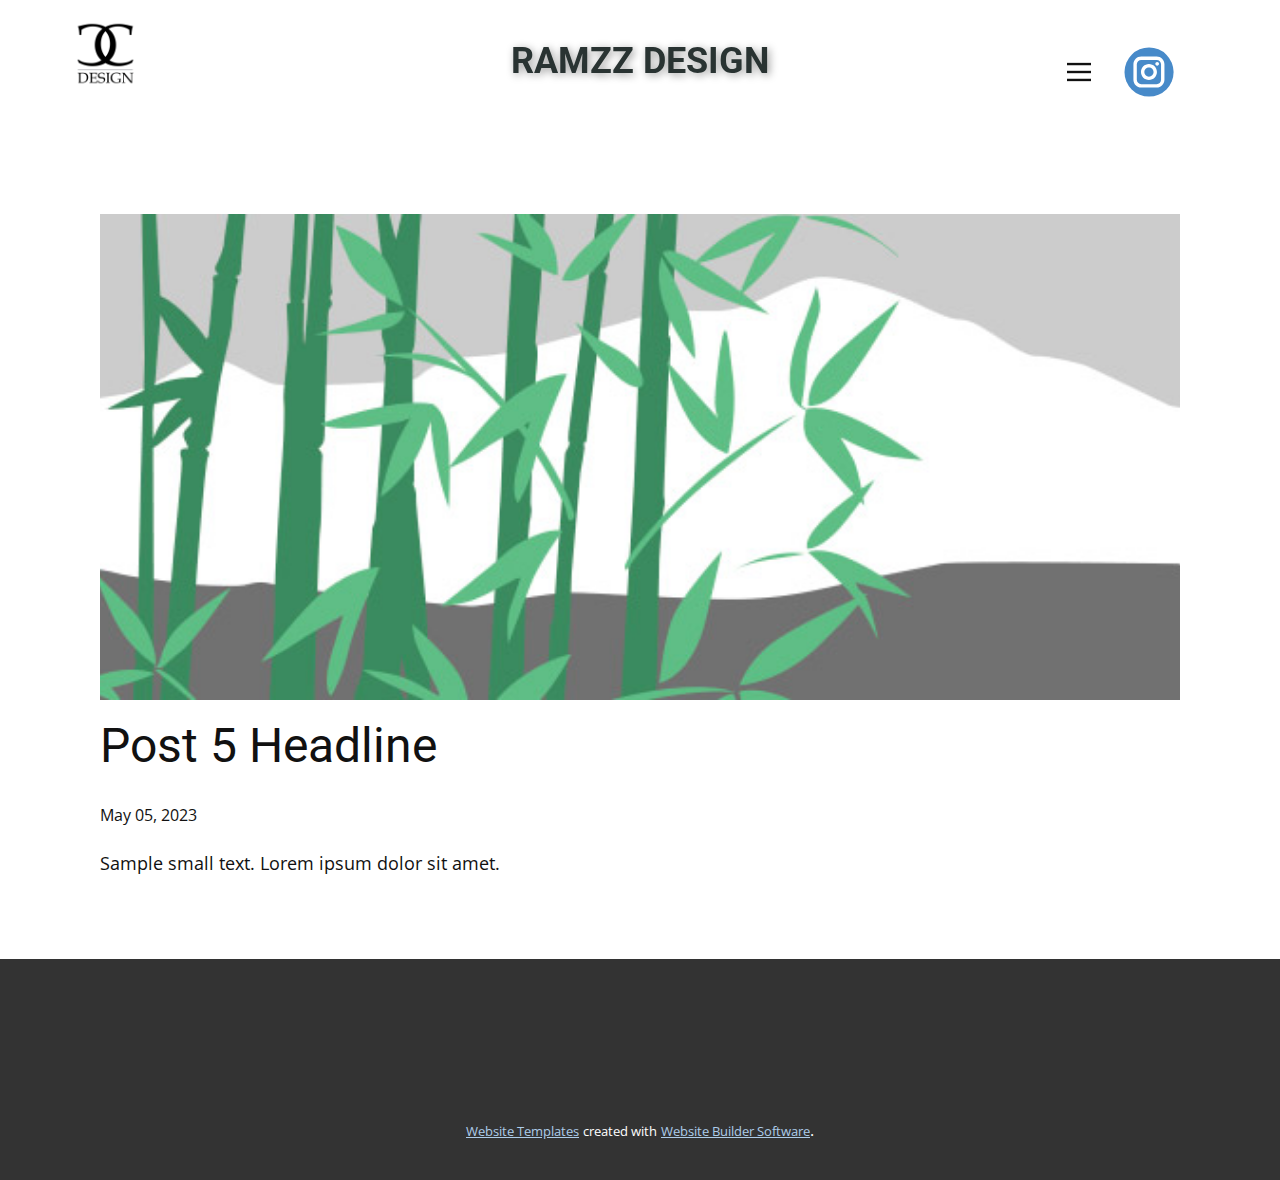
<file: blog/post-4.html>
<!DOCTYPE html>
<html style="font-size: 16px;" lang="en"><head>
    <meta name="viewport" content="width=device-width, initial-scale=1.0">
    <meta charset="utf-8">
    <meta name="keywords" content="Post 1 Headline">
    <meta name="description" content="">
    <title>Post 5 Headline</title>
    <link rel="stylesheet" href="../nicepage.css" media="screen">
<link rel="stylesheet" href="../Post-Template.css" media="screen">
    <script class="u-script" type="text/javascript" src="../jquery.js" defer=""></script>
    <script class="u-script" type="text/javascript" src="../nicepage.js" defer=""></script>
    <meta name="generator" content="Nicepage 5.9.10, nicepage.com">
    <link id="u-theme-google-font" rel="stylesheet" href="https://fonts.googleapis.com/css?family=Roboto:100,100i,300,300i,400,400i,500,500i,700,700i,900,900i|Open+Sans:300,300i,400,400i,500,500i,600,600i,700,700i,800,800i">
    
    
    <script type="application/ld+json">{
		"@context": "http://schema.org",
		"@type": "Organization",
		"name": "",
		"logo": "images/cc-design-logo-png-transparent.png",
		"sameAs": []
}</script>
    <meta name="theme-color" content="#478ac9">
  <meta data-intl-tel-input-cdn-path="intlTelInput/"></head>
  <body class="u-body u-xl-mode" data-lang="en"><header class="u-align-center-sm u-align-center-xs u-clearfix u-header u-header" id="sec-b03e"><div class="u-clearfix u-sheet u-sheet-1">
        <a href="https://nicepage.com" class="u-image u-logo u-image-1" data-image-width="2400" data-image-height="2400" data-animation-name="customAnimationIn" data-animation-duration="1000" data-animation-direction="X">
          <img src="../images/cc-design-logo-png-transparent.png" class="u-logo-image u-logo-image-1">
        </a>
        <h2 class="u-text u-text-default u-text-palette-4-dark-3 u-text-1" data-animation-name="customAnimationIn" data-animation-duration="1000" data-animation-direction="X">RAMZZ DESIGN</h2>
        <div class="u-social-icons u-spacing-8 u-social-icons-1" data-animation-name="customAnimationIn" data-animation-duration="1000">
          <a class="u-social-url" title="instagram" target="_blank" href=""><span class="u-icon u-social-icon u-social-instagram u-text-palette-1-base"><svg class="u-svg-link" preserveAspectRatio="xMidYMin slice" viewBox="0 0 112 112" style=""><use xmlns:xlink="http://www.w3.org/1999/xlink" xlink:href="#svg-1e88"></use></svg><svg class="u-svg-content" viewBox="0 0 112 112" x="0" y="0" id="svg-1e88"><circle fill="currentColor" cx="56.1" cy="56.1" r="55"></circle><path fill="#FFFFFF" d="M55.9,38.2c-9.9,0-17.9,8-17.9,17.9C38,66,46,74,55.9,74c9.9,0,17.9-8,17.9-17.9C73.8,46.2,65.8,38.2,55.9,38.2
      z M55.9,66.4c-5.7,0-10.3-4.6-10.3-10.3c-0.1-5.7,4.6-10.3,10.3-10.3c5.7,0,10.3,4.6,10.3,10.3C66.2,61.8,61.6,66.4,55.9,66.4z"></path><path fill="#FFFFFF" d="M74.3,33.5c-2.3,0-4.2,1.9-4.2,4.2s1.9,4.2,4.2,4.2s4.2-1.9,4.2-4.2S76.6,33.5,74.3,33.5z"></path><path fill="#FFFFFF" d="M73.1,21.3H38.6c-9.7,0-17.5,7.9-17.5,17.5v34.5c0,9.7,7.9,17.6,17.5,17.6h34.5c9.7,0,17.5-7.9,17.5-17.5V38.8
      C90.6,29.1,82.7,21.3,73.1,21.3z M83,73.3c0,5.5-4.5,9.9-9.9,9.9H38.6c-5.5,0-9.9-4.5-9.9-9.9V38.8c0-5.5,4.5-9.9,9.9-9.9h34.5
      c5.5,0,9.9,4.5,9.9,9.9V73.3z"></path></svg></span>
          </a>
        </div>
        <nav class="u-align-left u-menu u-menu-hamburger u-offcanvas u-menu-1" data-responsive-from="XL">
          <div class="menu-collapse" style="font-size: 1rem;">
            <a class="u-button-style u-nav-link" href="#">
              <svg class="u-svg-link" preserveAspectRatio="xMidYMin slice" viewBox="0 0 302 302" style=""><use xmlns:xlink="http://www.w3.org/1999/xlink" xlink:href="#svg-8a8f"></use></svg>
              <svg xmlns="http://www.w3.org/2000/svg" xmlns:xlink="http://www.w3.org/1999/xlink" version="1.1" id="svg-8a8f" x="0px" y="0px" viewBox="0 0 302 302" style="enable-background:new 0 0 302 302;" xml:space="preserve" class="u-svg-content"><g><rect y="36" width="302" height="30"></rect><rect y="236" width="302" height="30"></rect><rect y="136" width="302" height="30"></rect>
</g><g></g><g></g><g></g><g></g><g></g><g></g><g></g><g></g><g></g><g></g><g></g><g></g><g></g><g></g><g></g></svg>
            </a>
          </div>
          <div class="u-custom-menu u-nav-container">
            <ul class="u-nav u-unstyled u-nav-1"><li class="u-nav-item"><a class="u-button-style u-nav-link u-text-active-palette-1-base u-text-hover-palette-2-base" href="../Home.html" style="padding: 10px 20px;">Home</a>
</li><li class="u-nav-item"><a class="u-button-style u-nav-link u-text-active-palette-1-base u-text-hover-palette-2-base" href="../About.html" style="padding: 10px 20px;">About</a>
</li><li class="u-nav-item"><a class="u-button-style u-nav-link u-text-active-palette-1-base u-text-hover-palette-2-base" href="../Contact.html" style="padding: 10px 20px;">Contact</a>
</li><li class="u-nav-item"><a class="u-button-style u-nav-link u-text-active-palette-1-base u-text-hover-palette-2-base" href="../Page-1.html" style="padding: 10px 20px;">Page 1</a>
</li><li class="u-nav-item"><a class="u-button-style u-nav-link u-text-active-palette-1-base u-text-hover-palette-2-base" href="../Page-2.html" style="padding: 10px 20px;">Page 2</a>
</li></ul>
          </div>
          <div class="u-custom-menu u-nav-container-collapse">
            <div class="u-align-center u-black u-container-style u-inner-container-layout u-opacity u-opacity-95 u-sidenav">
              <div class="u-inner-container-layout u-sidenav-overflow">
                <div class="u-menu-close"></div>
                <ul class="u-align-center u-nav u-popupmenu-items u-unstyled u-nav-2"><li class="u-nav-item"><a class="u-button-style u-nav-link" href="../Home.html">Home</a>
</li><li class="u-nav-item"><a class="u-button-style u-nav-link" href="../About.html">About</a>
</li><li class="u-nav-item"><a class="u-button-style u-nav-link" href="../Contact.html">Contact</a>
</li><li class="u-nav-item"><a class="u-button-style u-nav-link" href="../Page-1.html">Page 1</a>
</li><li class="u-nav-item"><a class="u-button-style u-nav-link" href="../Page-2.html">Page 2</a>
</li></ul>
              </div>
            </div>
            <div class="u-black u-menu-overlay u-opacity u-opacity-70"></div>
          </div>
        </nav>
      </div></header>
    <section class="u-align-center u-clearfix u-section-1" id="sec-2453">
      <div class="u-clearfix u-sheet u-valign-middle-md u-valign-middle-sm u-valign-middle-xs u-sheet-1"><!--post_details--><!--post_details_options_json--><!--{"source":""}--><!--/post_details_options_json--><!--blog_post-->
        <div class="u-container-style u-expanded-width u-post-details u-post-details-1">
          <div class="u-container-layout u-valign-middle u-container-layout-1"><!--blog_post_image-->
            <img alt="" class="u-blog-control u-expanded-width u-image u-image-default u-image-1" src="../images/68f64b9d.jpeg"><!--/blog_post_image--><!--blog_post_header-->
            <h2 class="u-blog-control u-text u-text-1">Post 5 Headline</h2><!--/blog_post_header--><!--blog_post_metadata-->
            <div class="u-blog-control u-metadata u-metadata-1"><!--blog_post_metadata_date-->
              <span class="u-meta-date u-meta-icon">May 05, 2023</span><!--/blog_post_metadata_date--><!--blog_post_metadata_category-->
              <!--/blog_post_metadata_category--><!--blog_post_metadata_comments-->
              <!--/blog_post_metadata_comments-->
            </div><!--/blog_post_metadata--><!--blog_post_content-->
            <div class="u-align-justify u-blog-control u-post-content u-text u-text-2 fr-view">
  Sample small text. Lorem ipsum dolor sit amet.
  </div><!--/blog_post_content-->
          </div>
        </div><!--/blog_post--><!--/post_details-->
      </div>
    </section>
    
    
    <footer class="u-align-center u-clearfix u-footer u-grey-80 u-footer" id="sec-3e58"><div class="u-clearfix u-sheet u-sheet-1">
        <p class="u-small-text u-text u-text-variant u-text-1" data-animation-name="customAnimationIn" data-animation-direction="" data-animation-duration="1000">DESIGN BY NUGRAHA PRATAMA</p>
      </div></footer>
    <section class="u-backlink u-clearfix u-grey-80">
      <a class="u-link" href="https://nicepage.com/website-templates" target="_blank">
        <span>Website Templates</span>
      </a>
      <p class="u-text">
        <span>created with</span>
      </p>
      <a class="u-link" href="" target="_blank">
        <span>Website Builder Software</span>
      </a>. 
    </section>
  
</body></html>
</file>
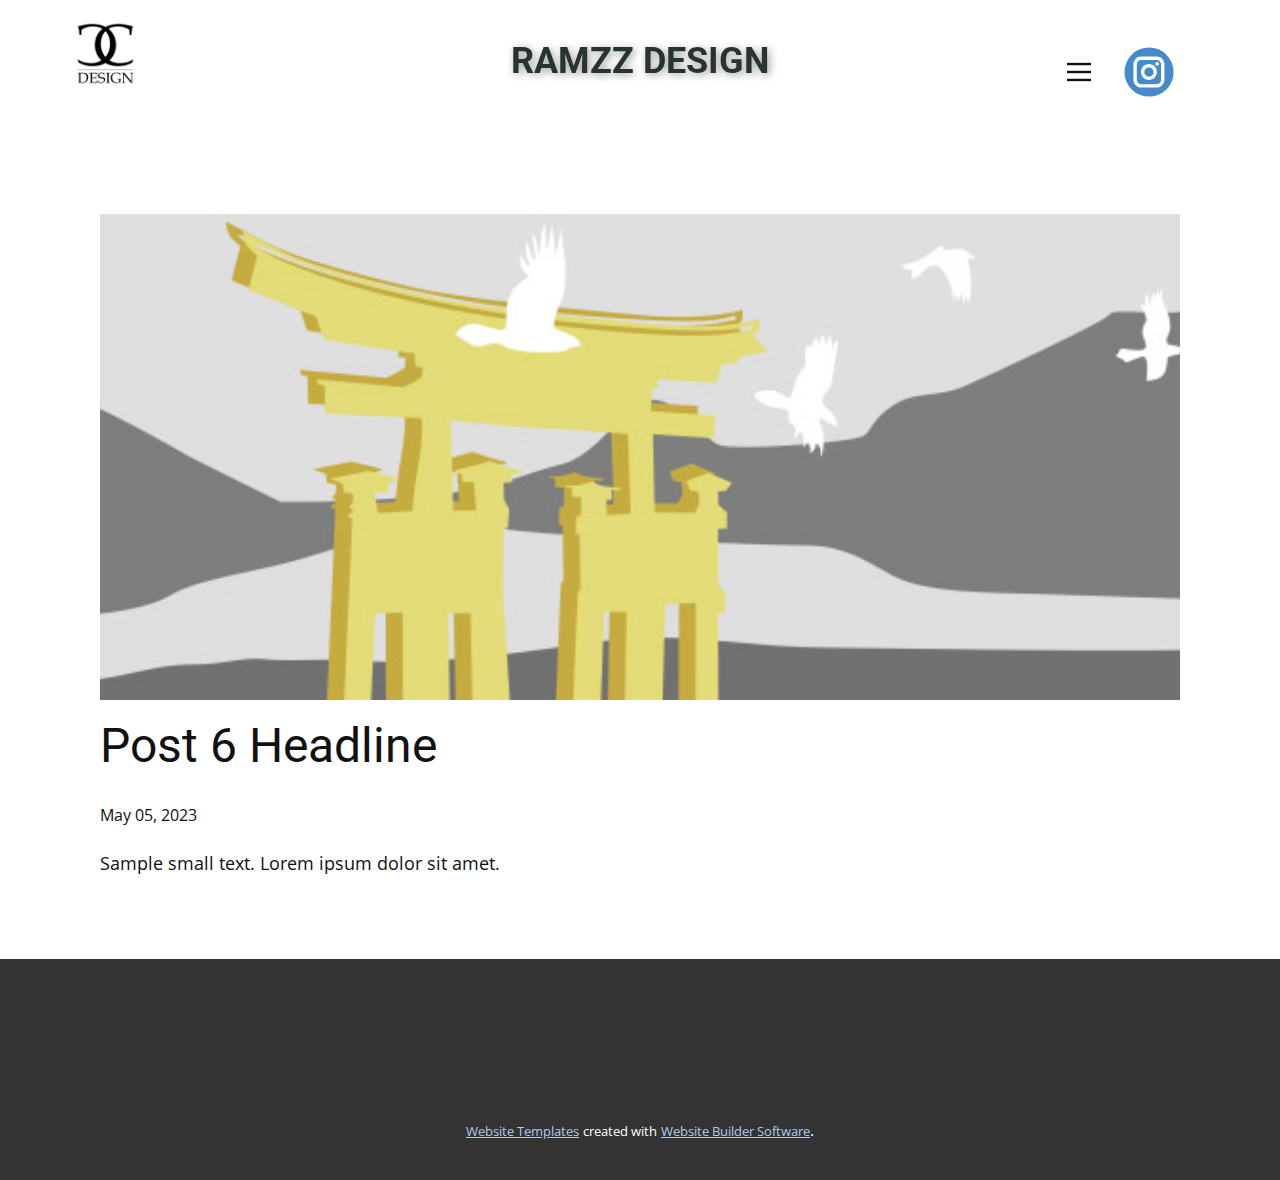
<file: blog/post-5.html>
<!DOCTYPE html>
<html style="font-size: 16px;" lang="en"><head>
    <meta name="viewport" content="width=device-width, initial-scale=1.0">
    <meta charset="utf-8">
    <meta name="keywords" content="Post 1 Headline">
    <meta name="description" content="">
    <title>Post 6 Headline</title>
    <link rel="stylesheet" href="../nicepage.css" media="screen">
<link rel="stylesheet" href="../Post-Template.css" media="screen">
    <script class="u-script" type="text/javascript" src="../jquery.js" defer=""></script>
    <script class="u-script" type="text/javascript" src="../nicepage.js" defer=""></script>
    <meta name="generator" content="Nicepage 5.9.10, nicepage.com">
    <link id="u-theme-google-font" rel="stylesheet" href="https://fonts.googleapis.com/css?family=Roboto:100,100i,300,300i,400,400i,500,500i,700,700i,900,900i|Open+Sans:300,300i,400,400i,500,500i,600,600i,700,700i,800,800i">
    
    
    <script type="application/ld+json">{
		"@context": "http://schema.org",
		"@type": "Organization",
		"name": "",
		"logo": "images/cc-design-logo-png-transparent.png",
		"sameAs": []
}</script>
    <meta name="theme-color" content="#478ac9">
  <meta data-intl-tel-input-cdn-path="intlTelInput/"></head>
  <body class="u-body u-xl-mode" data-lang="en"><header class="u-align-center-sm u-align-center-xs u-clearfix u-header u-header" id="sec-b03e"><div class="u-clearfix u-sheet u-sheet-1">
        <a href="https://nicepage.com" class="u-image u-logo u-image-1" data-image-width="2400" data-image-height="2400" data-animation-name="customAnimationIn" data-animation-duration="1000" data-animation-direction="X">
          <img src="../images/cc-design-logo-png-transparent.png" class="u-logo-image u-logo-image-1">
        </a>
        <h2 class="u-text u-text-default u-text-palette-4-dark-3 u-text-1" data-animation-name="customAnimationIn" data-animation-duration="1000" data-animation-direction="X">RAMZZ DESIGN</h2>
        <div class="u-social-icons u-spacing-8 u-social-icons-1" data-animation-name="customAnimationIn" data-animation-duration="1000">
          <a class="u-social-url" title="instagram" target="_blank" href=""><span class="u-icon u-social-icon u-social-instagram u-text-palette-1-base"><svg class="u-svg-link" preserveAspectRatio="xMidYMin slice" viewBox="0 0 112 112" style=""><use xmlns:xlink="http://www.w3.org/1999/xlink" xlink:href="#svg-1e88"></use></svg><svg class="u-svg-content" viewBox="0 0 112 112" x="0" y="0" id="svg-1e88"><circle fill="currentColor" cx="56.1" cy="56.1" r="55"></circle><path fill="#FFFFFF" d="M55.9,38.2c-9.9,0-17.9,8-17.9,17.9C38,66,46,74,55.9,74c9.9,0,17.9-8,17.9-17.9C73.8,46.2,65.8,38.2,55.9,38.2
      z M55.9,66.4c-5.7,0-10.3-4.6-10.3-10.3c-0.1-5.7,4.6-10.3,10.3-10.3c5.7,0,10.3,4.6,10.3,10.3C66.2,61.8,61.6,66.4,55.9,66.4z"></path><path fill="#FFFFFF" d="M74.3,33.5c-2.3,0-4.2,1.9-4.2,4.2s1.9,4.2,4.2,4.2s4.2-1.9,4.2-4.2S76.6,33.5,74.3,33.5z"></path><path fill="#FFFFFF" d="M73.1,21.3H38.6c-9.7,0-17.5,7.9-17.5,17.5v34.5c0,9.7,7.9,17.6,17.5,17.6h34.5c9.7,0,17.5-7.9,17.5-17.5V38.8
      C90.6,29.1,82.7,21.3,73.1,21.3z M83,73.3c0,5.5-4.5,9.9-9.9,9.9H38.6c-5.5,0-9.9-4.5-9.9-9.9V38.8c0-5.5,4.5-9.9,9.9-9.9h34.5
      c5.5,0,9.9,4.5,9.9,9.9V73.3z"></path></svg></span>
          </a>
        </div>
        <nav class="u-align-left u-menu u-menu-hamburger u-offcanvas u-menu-1" data-responsive-from="XL">
          <div class="menu-collapse" style="font-size: 1rem;">
            <a class="u-button-style u-nav-link" href="#">
              <svg class="u-svg-link" preserveAspectRatio="xMidYMin slice" viewBox="0 0 302 302" style=""><use xmlns:xlink="http://www.w3.org/1999/xlink" xlink:href="#svg-8a8f"></use></svg>
              <svg xmlns="http://www.w3.org/2000/svg" xmlns:xlink="http://www.w3.org/1999/xlink" version="1.1" id="svg-8a8f" x="0px" y="0px" viewBox="0 0 302 302" style="enable-background:new 0 0 302 302;" xml:space="preserve" class="u-svg-content"><g><rect y="36" width="302" height="30"></rect><rect y="236" width="302" height="30"></rect><rect y="136" width="302" height="30"></rect>
</g><g></g><g></g><g></g><g></g><g></g><g></g><g></g><g></g><g></g><g></g><g></g><g></g><g></g><g></g><g></g></svg>
            </a>
          </div>
          <div class="u-custom-menu u-nav-container">
            <ul class="u-nav u-unstyled u-nav-1"><li class="u-nav-item"><a class="u-button-style u-nav-link u-text-active-palette-1-base u-text-hover-palette-2-base" href="../Home.html" style="padding: 10px 20px;">Home</a>
</li><li class="u-nav-item"><a class="u-button-style u-nav-link u-text-active-palette-1-base u-text-hover-palette-2-base" href="../About.html" style="padding: 10px 20px;">About</a>
</li><li class="u-nav-item"><a class="u-button-style u-nav-link u-text-active-palette-1-base u-text-hover-palette-2-base" href="../Contact.html" style="padding: 10px 20px;">Contact</a>
</li><li class="u-nav-item"><a class="u-button-style u-nav-link u-text-active-palette-1-base u-text-hover-palette-2-base" href="../Page-1.html" style="padding: 10px 20px;">Page 1</a>
</li><li class="u-nav-item"><a class="u-button-style u-nav-link u-text-active-palette-1-base u-text-hover-palette-2-base" href="../Page-2.html" style="padding: 10px 20px;">Page 2</a>
</li></ul>
          </div>
          <div class="u-custom-menu u-nav-container-collapse">
            <div class="u-align-center u-black u-container-style u-inner-container-layout u-opacity u-opacity-95 u-sidenav">
              <div class="u-inner-container-layout u-sidenav-overflow">
                <div class="u-menu-close"></div>
                <ul class="u-align-center u-nav u-popupmenu-items u-unstyled u-nav-2"><li class="u-nav-item"><a class="u-button-style u-nav-link" href="../Home.html">Home</a>
</li><li class="u-nav-item"><a class="u-button-style u-nav-link" href="../About.html">About</a>
</li><li class="u-nav-item"><a class="u-button-style u-nav-link" href="../Contact.html">Contact</a>
</li><li class="u-nav-item"><a class="u-button-style u-nav-link" href="../Page-1.html">Page 1</a>
</li><li class="u-nav-item"><a class="u-button-style u-nav-link" href="../Page-2.html">Page 2</a>
</li></ul>
              </div>
            </div>
            <div class="u-black u-menu-overlay u-opacity u-opacity-70"></div>
          </div>
        </nav>
      </div></header>
    <section class="u-align-center u-clearfix u-section-1" id="sec-2453">
      <div class="u-clearfix u-sheet u-valign-middle-md u-valign-middle-sm u-valign-middle-xs u-sheet-1"><!--post_details--><!--post_details_options_json--><!--{"source":""}--><!--/post_details_options_json--><!--blog_post-->
        <div class="u-container-style u-expanded-width u-post-details u-post-details-1">
          <div class="u-container-layout u-valign-middle u-container-layout-1"><!--blog_post_image-->
            <img alt="" class="u-blog-control u-expanded-width u-image u-image-default u-image-1" src="../images/8ad73f3c.jpeg"><!--/blog_post_image--><!--blog_post_header-->
            <h2 class="u-blog-control u-text u-text-1">Post 6 Headline</h2><!--/blog_post_header--><!--blog_post_metadata-->
            <div class="u-blog-control u-metadata u-metadata-1"><!--blog_post_metadata_date-->
              <span class="u-meta-date u-meta-icon">May 05, 2023</span><!--/blog_post_metadata_date--><!--blog_post_metadata_category-->
              <!--/blog_post_metadata_category--><!--blog_post_metadata_comments-->
              <!--/blog_post_metadata_comments-->
            </div><!--/blog_post_metadata--><!--blog_post_content-->
            <div class="u-align-justify u-blog-control u-post-content u-text u-text-2 fr-view">
  Sample small text. Lorem ipsum dolor sit amet.
  </div><!--/blog_post_content-->
          </div>
        </div><!--/blog_post--><!--/post_details-->
      </div>
    </section>
    
    
    <footer class="u-align-center u-clearfix u-footer u-grey-80 u-footer" id="sec-3e58"><div class="u-clearfix u-sheet u-sheet-1">
        <p class="u-small-text u-text u-text-variant u-text-1" data-animation-name="customAnimationIn" data-animation-direction="" data-animation-duration="1000">DESIGN BY NUGRAHA PRATAMA</p>
      </div></footer>
    <section class="u-backlink u-clearfix u-grey-80">
      <a class="u-link" href="https://nicepage.com/website-templates" target="_blank">
        <span>Website Templates</span>
      </a>
      <p class="u-text">
        <span>created with</span>
      </p>
      <a class="u-link" href="" target="_blank">
        <span>Website Builder Software</span>
      </a>. 
    </section>
  
</body></html>
</file>
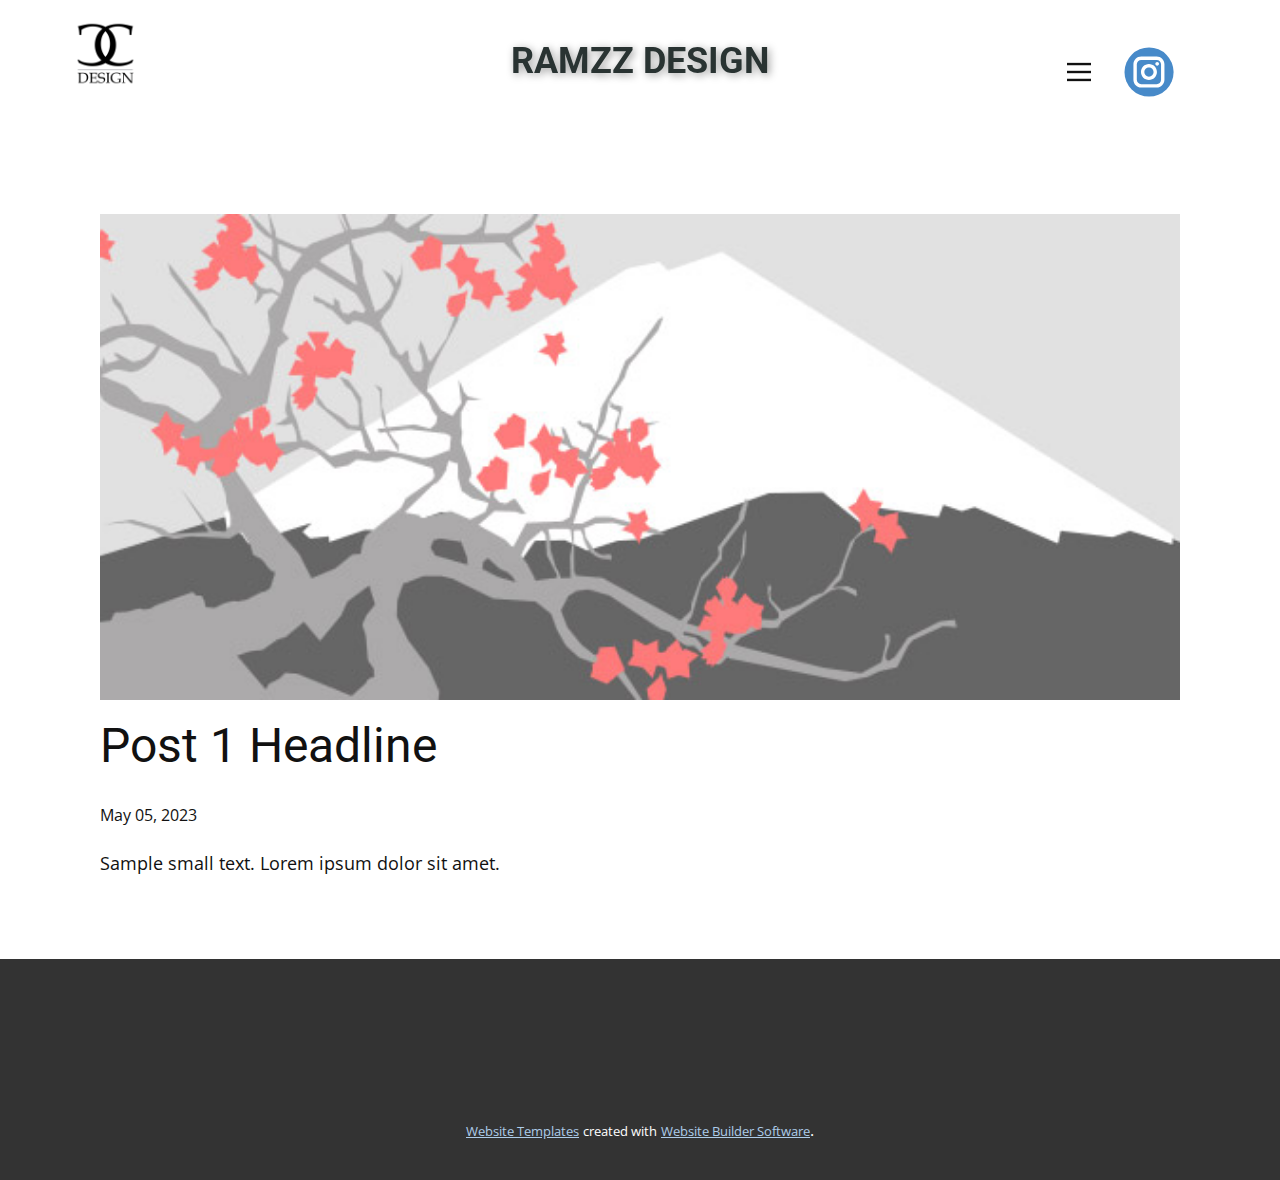
<file: blog/post.html>
<!DOCTYPE html>
<html style="font-size: 16px;" lang="en"><head>
    <meta name="viewport" content="width=device-width, initial-scale=1.0">
    <meta charset="utf-8">
    <meta name="keywords" content="Post 1 Headline">
    <meta name="description" content="">
    <title>Post 1 Headline</title>
    <link rel="stylesheet" href="../nicepage.css" media="screen">
<link rel="stylesheet" href="../Post-Template.css" media="screen">
    <script class="u-script" type="text/javascript" src="../jquery.js" defer=""></script>
    <script class="u-script" type="text/javascript" src="../nicepage.js" defer=""></script>
    <meta name="generator" content="Nicepage 5.9.10, nicepage.com">
    <link id="u-theme-google-font" rel="stylesheet" href="https://fonts.googleapis.com/css?family=Roboto:100,100i,300,300i,400,400i,500,500i,700,700i,900,900i|Open+Sans:300,300i,400,400i,500,500i,600,600i,700,700i,800,800i">
    
    
    <script type="application/ld+json">{
		"@context": "http://schema.org",
		"@type": "Organization",
		"name": "",
		"logo": "images/cc-design-logo-png-transparent.png",
		"sameAs": []
}</script>
    <meta name="theme-color" content="#478ac9">
  <meta data-intl-tel-input-cdn-path="intlTelInput/"></head>
  <body class="u-body u-xl-mode" data-lang="en"><header class="u-align-center-sm u-align-center-xs u-clearfix u-header u-header" id="sec-b03e"><div class="u-clearfix u-sheet u-sheet-1">
        <a href="https://nicepage.com" class="u-image u-logo u-image-1" data-image-width="2400" data-image-height="2400" data-animation-name="customAnimationIn" data-animation-duration="1000" data-animation-direction="X">
          <img src="../images/cc-design-logo-png-transparent.png" class="u-logo-image u-logo-image-1">
        </a>
        <h2 class="u-text u-text-default u-text-palette-4-dark-3 u-text-1" data-animation-name="customAnimationIn" data-animation-duration="1000" data-animation-direction="X">RAMZZ DESIGN</h2>
        <div class="u-social-icons u-spacing-8 u-social-icons-1" data-animation-name="customAnimationIn" data-animation-duration="1000">
          <a class="u-social-url" title="instagram" target="_blank" href=""><span class="u-icon u-social-icon u-social-instagram u-text-palette-1-base"><svg class="u-svg-link" preserveAspectRatio="xMidYMin slice" viewBox="0 0 112 112" style=""><use xmlns:xlink="http://www.w3.org/1999/xlink" xlink:href="#svg-1e88"></use></svg><svg class="u-svg-content" viewBox="0 0 112 112" x="0" y="0" id="svg-1e88"><circle fill="currentColor" cx="56.1" cy="56.1" r="55"></circle><path fill="#FFFFFF" d="M55.9,38.2c-9.9,0-17.9,8-17.9,17.9C38,66,46,74,55.9,74c9.9,0,17.9-8,17.9-17.9C73.8,46.2,65.8,38.2,55.9,38.2
      z M55.9,66.4c-5.7,0-10.3-4.6-10.3-10.3c-0.1-5.7,4.6-10.3,10.3-10.3c5.7,0,10.3,4.6,10.3,10.3C66.2,61.8,61.6,66.4,55.9,66.4z"></path><path fill="#FFFFFF" d="M74.3,33.5c-2.3,0-4.2,1.9-4.2,4.2s1.9,4.2,4.2,4.2s4.2-1.9,4.2-4.2S76.6,33.5,74.3,33.5z"></path><path fill="#FFFFFF" d="M73.1,21.3H38.6c-9.7,0-17.5,7.9-17.5,17.5v34.5c0,9.7,7.9,17.6,17.5,17.6h34.5c9.7,0,17.5-7.9,17.5-17.5V38.8
      C90.6,29.1,82.7,21.3,73.1,21.3z M83,73.3c0,5.5-4.5,9.9-9.9,9.9H38.6c-5.5,0-9.9-4.5-9.9-9.9V38.8c0-5.5,4.5-9.9,9.9-9.9h34.5
      c5.5,0,9.9,4.5,9.9,9.9V73.3z"></path></svg></span>
          </a>
        </div>
        <nav class="u-align-left u-menu u-menu-hamburger u-offcanvas u-menu-1" data-responsive-from="XL">
          <div class="menu-collapse" style="font-size: 1rem;">
            <a class="u-button-style u-nav-link" href="#">
              <svg class="u-svg-link" preserveAspectRatio="xMidYMin slice" viewBox="0 0 302 302" style=""><use xmlns:xlink="http://www.w3.org/1999/xlink" xlink:href="#svg-8a8f"></use></svg>
              <svg xmlns="http://www.w3.org/2000/svg" xmlns:xlink="http://www.w3.org/1999/xlink" version="1.1" id="svg-8a8f" x="0px" y="0px" viewBox="0 0 302 302" style="enable-background:new 0 0 302 302;" xml:space="preserve" class="u-svg-content"><g><rect y="36" width="302" height="30"></rect><rect y="236" width="302" height="30"></rect><rect y="136" width="302" height="30"></rect>
</g><g></g><g></g><g></g><g></g><g></g><g></g><g></g><g></g><g></g><g></g><g></g><g></g><g></g><g></g><g></g></svg>
            </a>
          </div>
          <div class="u-custom-menu u-nav-container">
            <ul class="u-nav u-unstyled u-nav-1"><li class="u-nav-item"><a class="u-button-style u-nav-link u-text-active-palette-1-base u-text-hover-palette-2-base" href="../Home.html" style="padding: 10px 20px;">Home</a>
</li><li class="u-nav-item"><a class="u-button-style u-nav-link u-text-active-palette-1-base u-text-hover-palette-2-base" href="../About.html" style="padding: 10px 20px;">About</a>
</li><li class="u-nav-item"><a class="u-button-style u-nav-link u-text-active-palette-1-base u-text-hover-palette-2-base" href="../Contact.html" style="padding: 10px 20px;">Contact</a>
</li><li class="u-nav-item"><a class="u-button-style u-nav-link u-text-active-palette-1-base u-text-hover-palette-2-base" href="../Page-1.html" style="padding: 10px 20px;">Page 1</a>
</li><li class="u-nav-item"><a class="u-button-style u-nav-link u-text-active-palette-1-base u-text-hover-palette-2-base" href="../Page-2.html" style="padding: 10px 20px;">Page 2</a>
</li></ul>
          </div>
          <div class="u-custom-menu u-nav-container-collapse">
            <div class="u-align-center u-black u-container-style u-inner-container-layout u-opacity u-opacity-95 u-sidenav">
              <div class="u-inner-container-layout u-sidenav-overflow">
                <div class="u-menu-close"></div>
                <ul class="u-align-center u-nav u-popupmenu-items u-unstyled u-nav-2"><li class="u-nav-item"><a class="u-button-style u-nav-link" href="../Home.html">Home</a>
</li><li class="u-nav-item"><a class="u-button-style u-nav-link" href="../About.html">About</a>
</li><li class="u-nav-item"><a class="u-button-style u-nav-link" href="../Contact.html">Contact</a>
</li><li class="u-nav-item"><a class="u-button-style u-nav-link" href="../Page-1.html">Page 1</a>
</li><li class="u-nav-item"><a class="u-button-style u-nav-link" href="../Page-2.html">Page 2</a>
</li></ul>
              </div>
            </div>
            <div class="u-black u-menu-overlay u-opacity u-opacity-70"></div>
          </div>
        </nav>
      </div></header>
    <section class="u-align-center u-clearfix u-section-1" id="sec-2453">
      <div class="u-clearfix u-sheet u-valign-middle-md u-valign-middle-sm u-valign-middle-xs u-sheet-1"><!--post_details--><!--post_details_options_json--><!--{"source":""}--><!--/post_details_options_json--><!--blog_post-->
        <div class="u-container-style u-expanded-width u-post-details u-post-details-1">
          <div class="u-container-layout u-valign-middle u-container-layout-1"><!--blog_post_image-->
            <img alt="" class="u-blog-control u-expanded-width u-image u-image-default u-image-1" src="../images/0fd3416c.jpeg"><!--/blog_post_image--><!--blog_post_header-->
            <h2 class="u-blog-control u-text u-text-1">Post 1 Headline</h2><!--/blog_post_header--><!--blog_post_metadata-->
            <div class="u-blog-control u-metadata u-metadata-1"><!--blog_post_metadata_date-->
              <span class="u-meta-date u-meta-icon">May 05, 2023</span><!--/blog_post_metadata_date--><!--blog_post_metadata_category-->
              <!--/blog_post_metadata_category--><!--blog_post_metadata_comments-->
              <!--/blog_post_metadata_comments-->
            </div><!--/blog_post_metadata--><!--blog_post_content-->
            <div class="u-align-justify u-blog-control u-post-content u-text u-text-2 fr-view">
  Sample small text. Lorem ipsum dolor sit amet.
  </div><!--/blog_post_content-->
          </div>
        </div><!--/blog_post--><!--/post_details-->
      </div>
    </section>
    
    
    <footer class="u-align-center u-clearfix u-footer u-grey-80 u-footer" id="sec-3e58"><div class="u-clearfix u-sheet u-sheet-1">
        <p class="u-small-text u-text u-text-variant u-text-1" data-animation-name="customAnimationIn" data-animation-direction="" data-animation-duration="1000">DESIGN BY NUGRAHA PRATAMA</p>
      </div></footer>
    <section class="u-backlink u-clearfix u-grey-80">
      <a class="u-link" href="https://nicepage.com/website-templates" target="_blank">
        <span>Website Templates</span>
      </a>
      <p class="u-text">
        <span>created with</span>
      </p>
      <a class="u-link" href="" target="_blank">
        <span>Website Builder Software</span>
      </a>. 
    </section>
  
</body></html>
</file>
